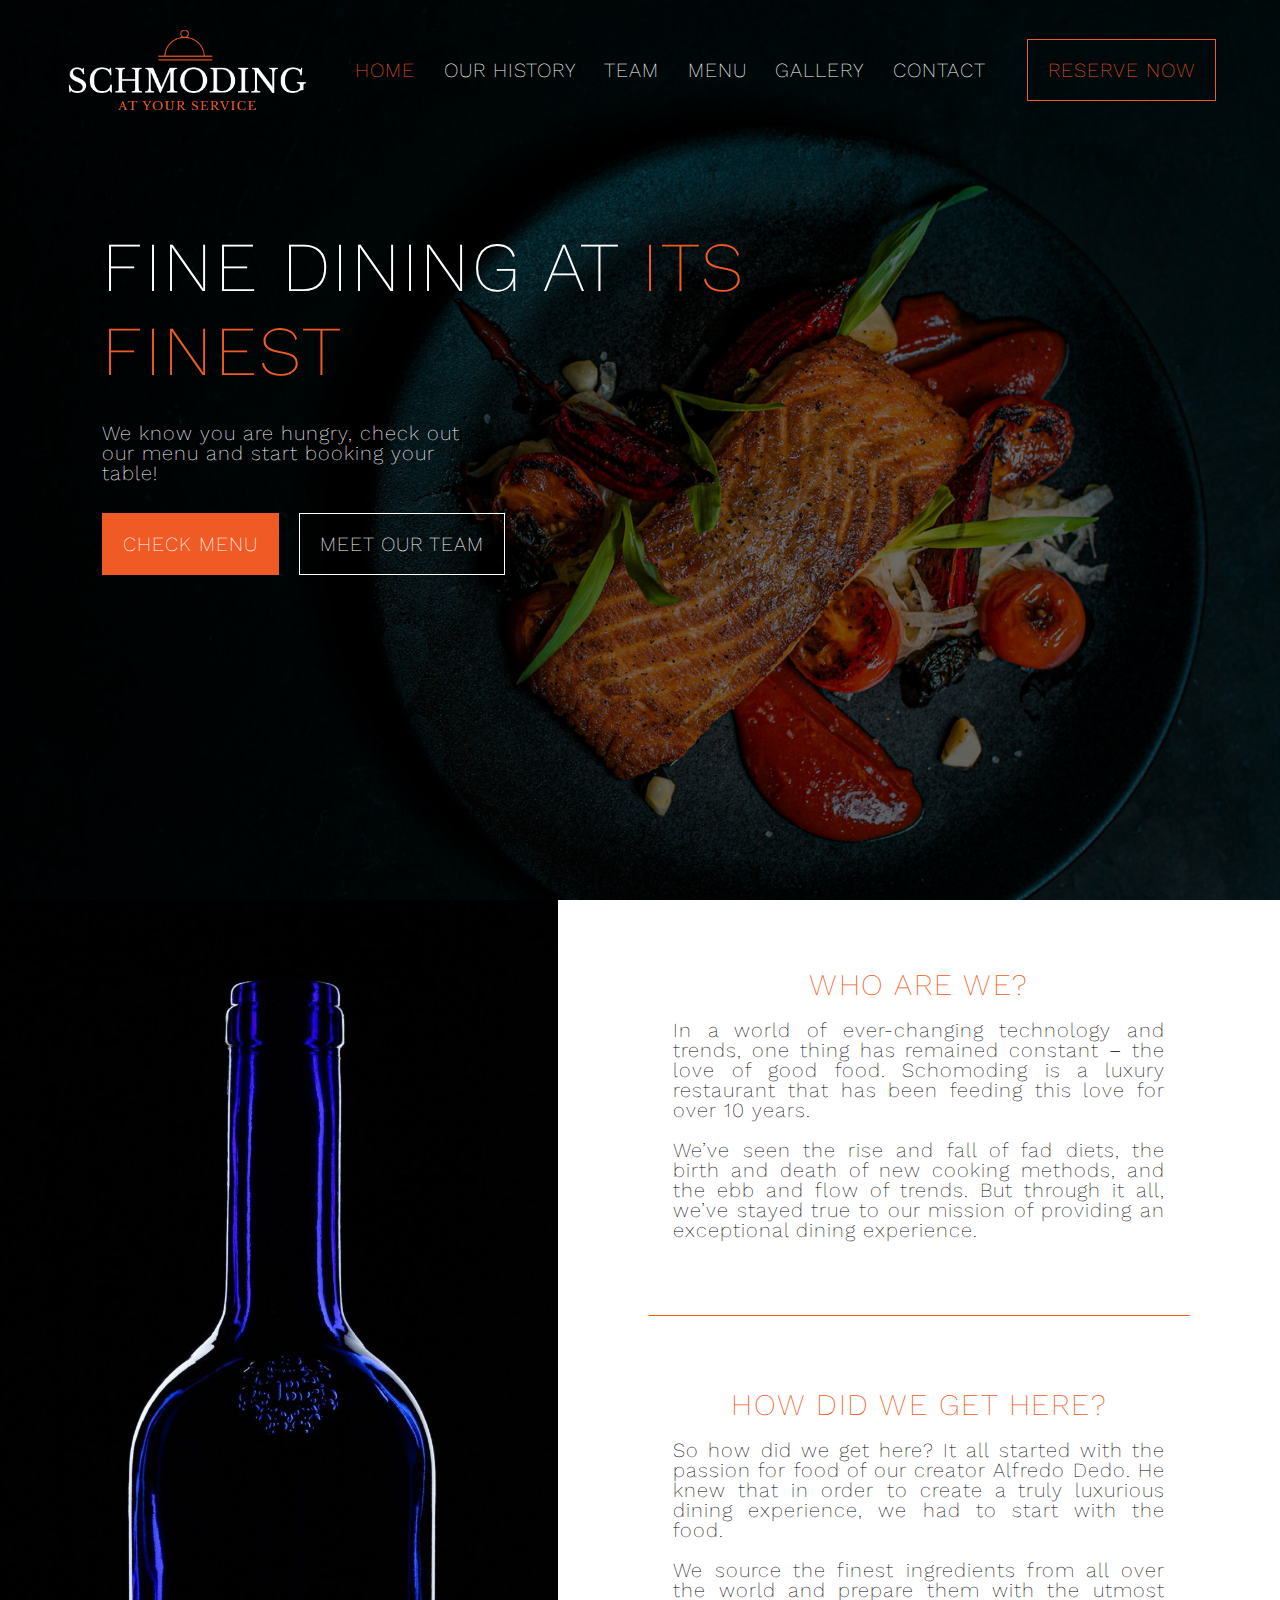
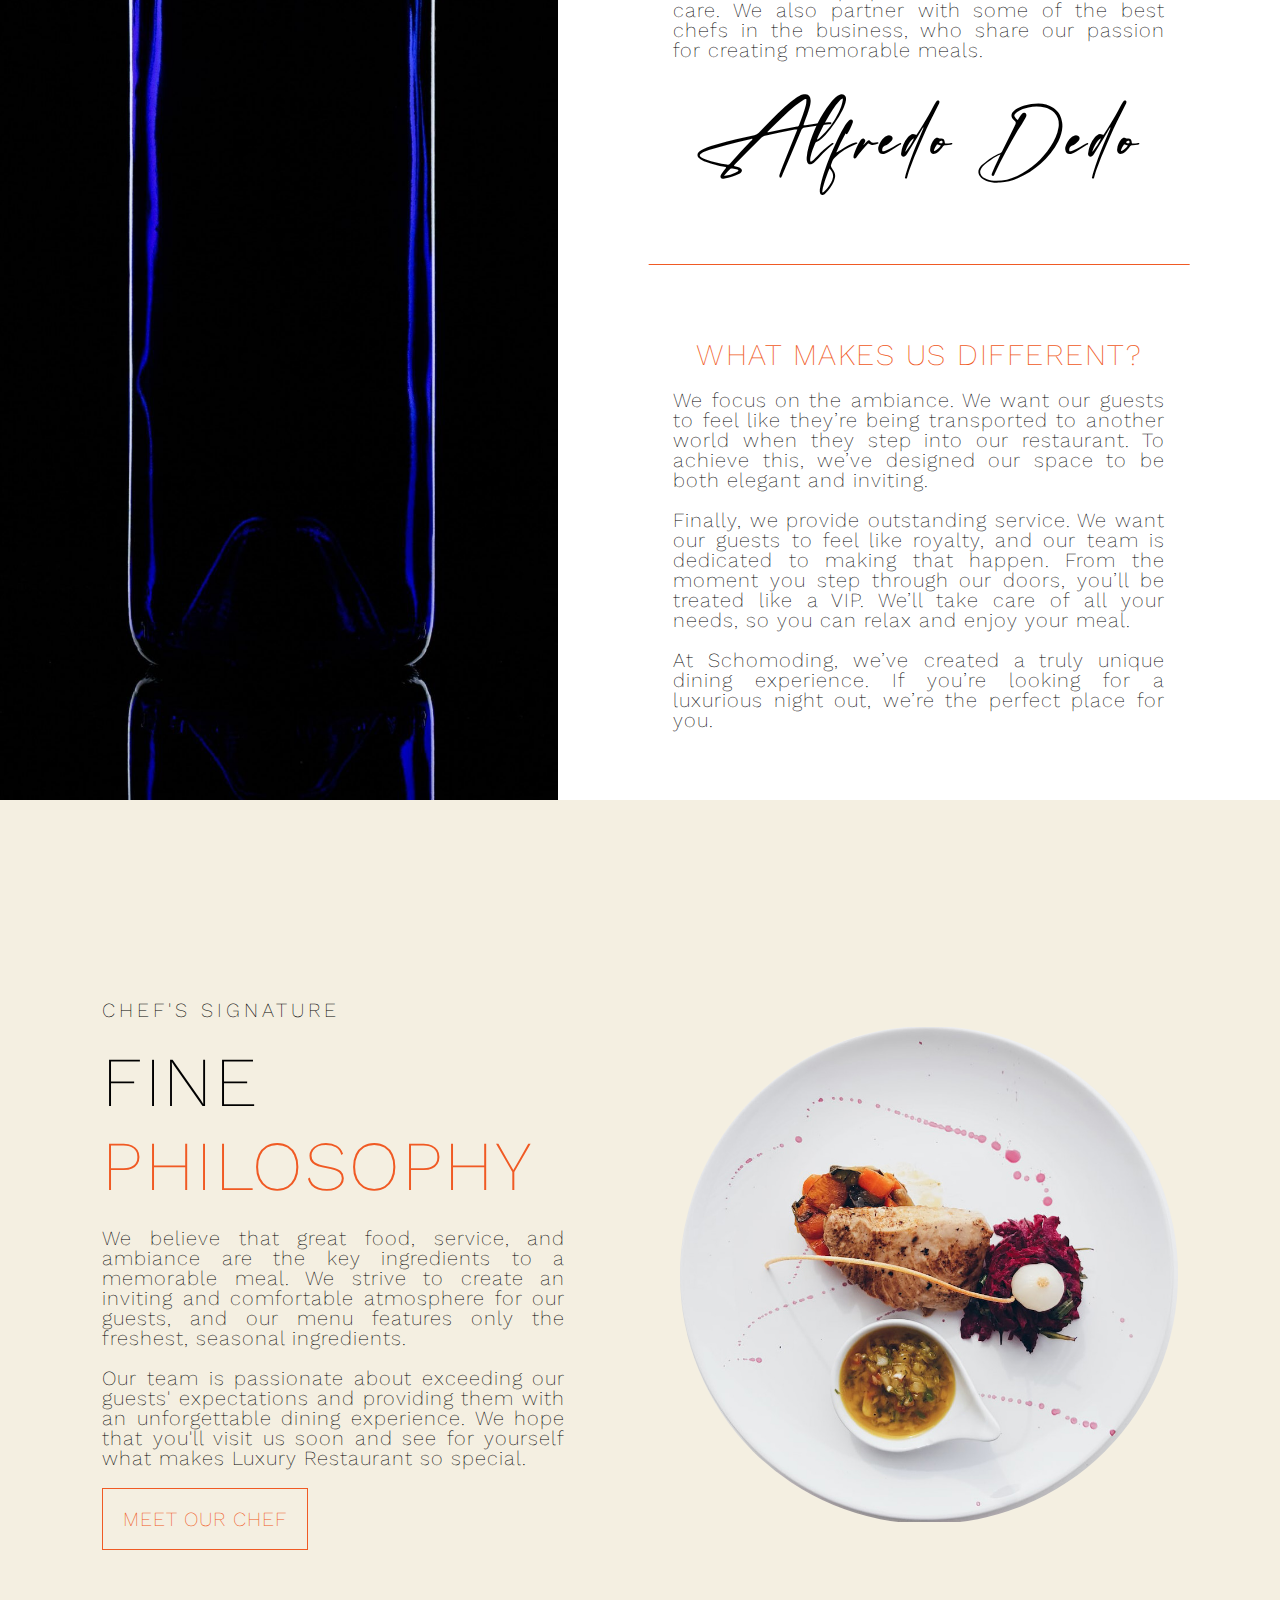
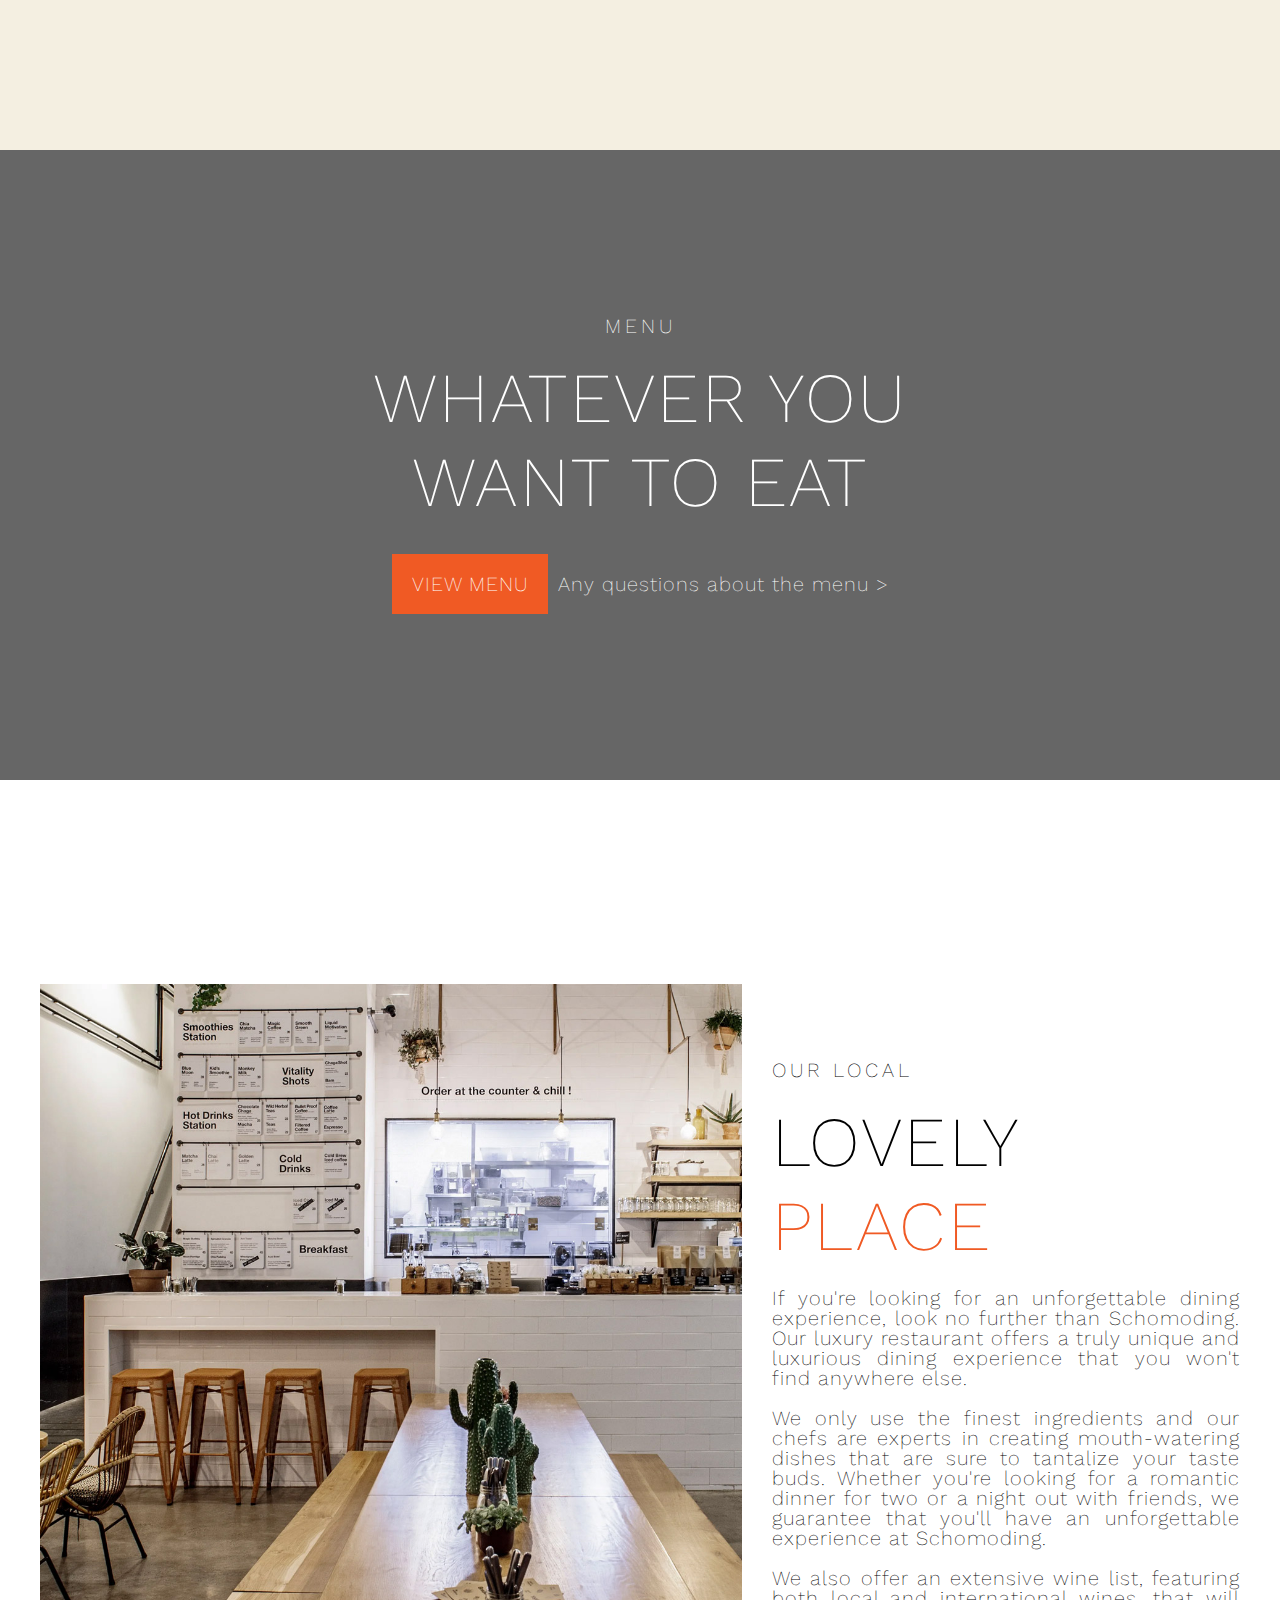
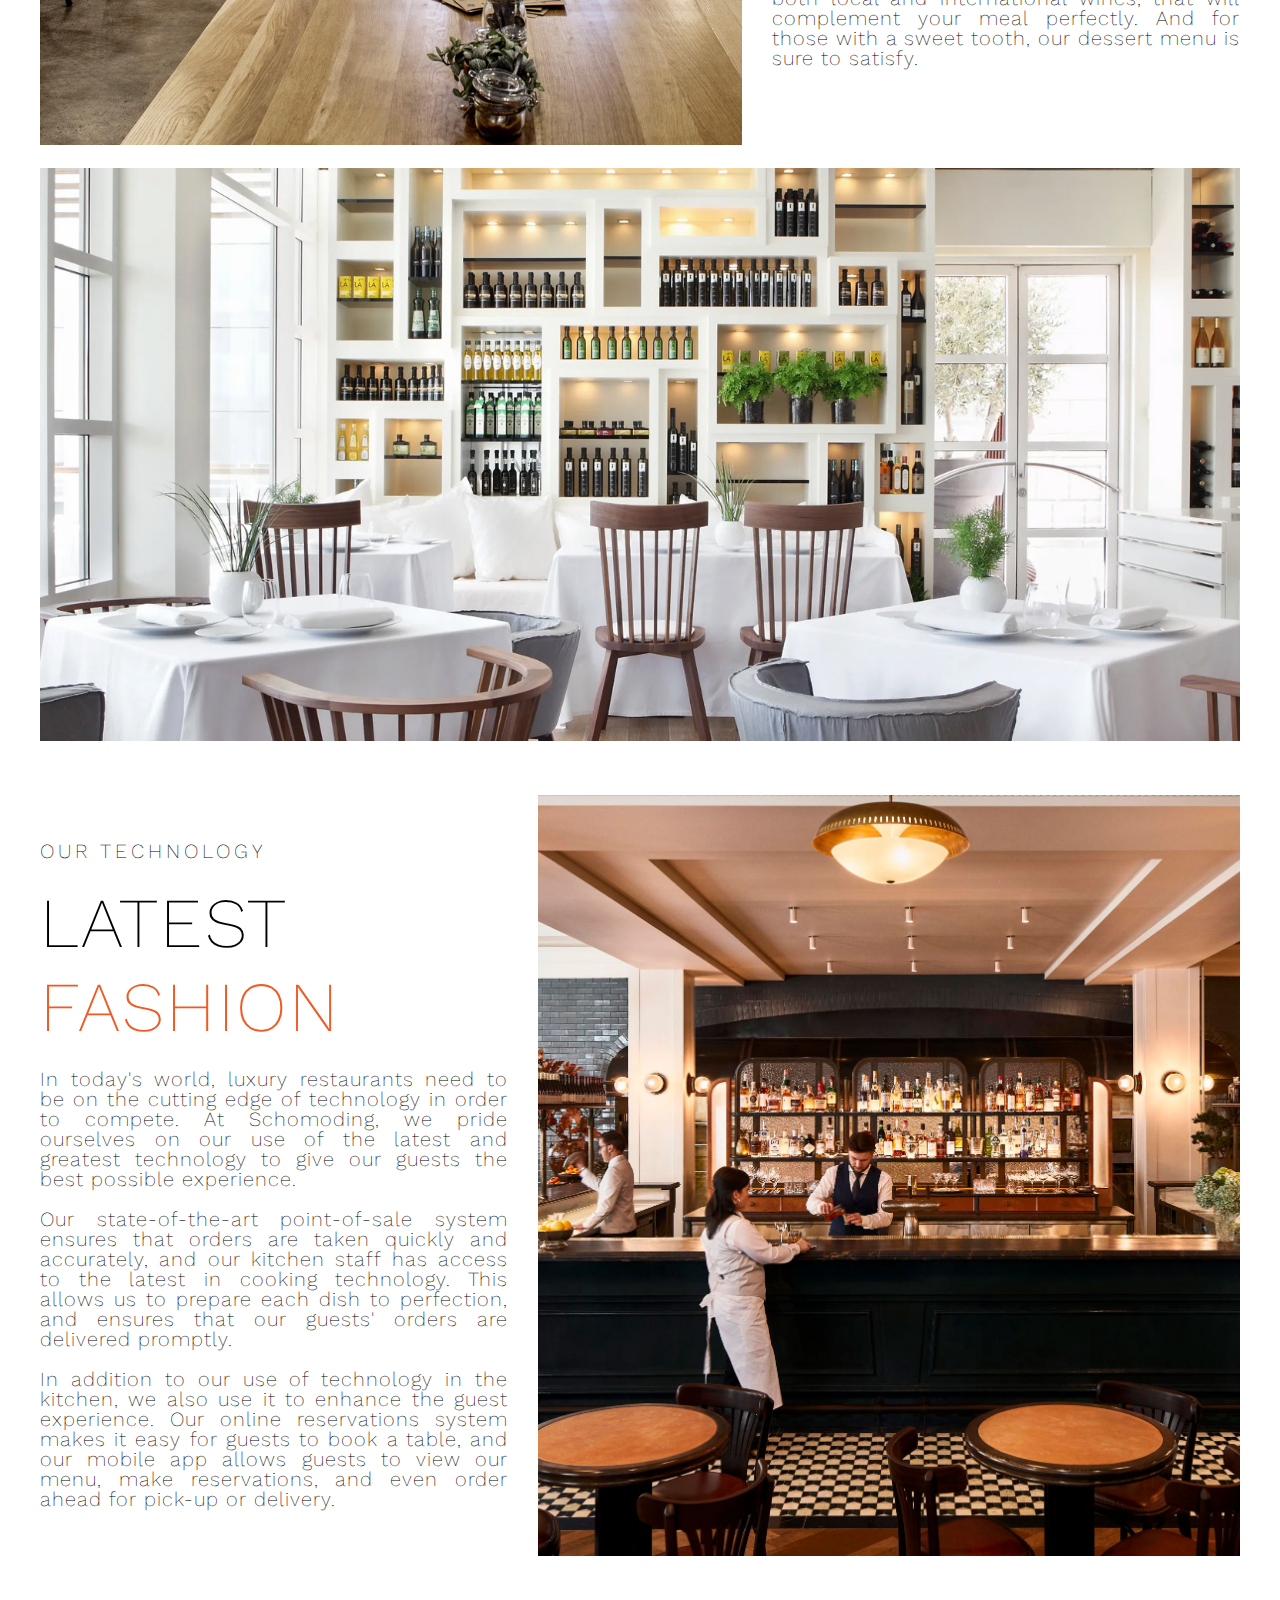
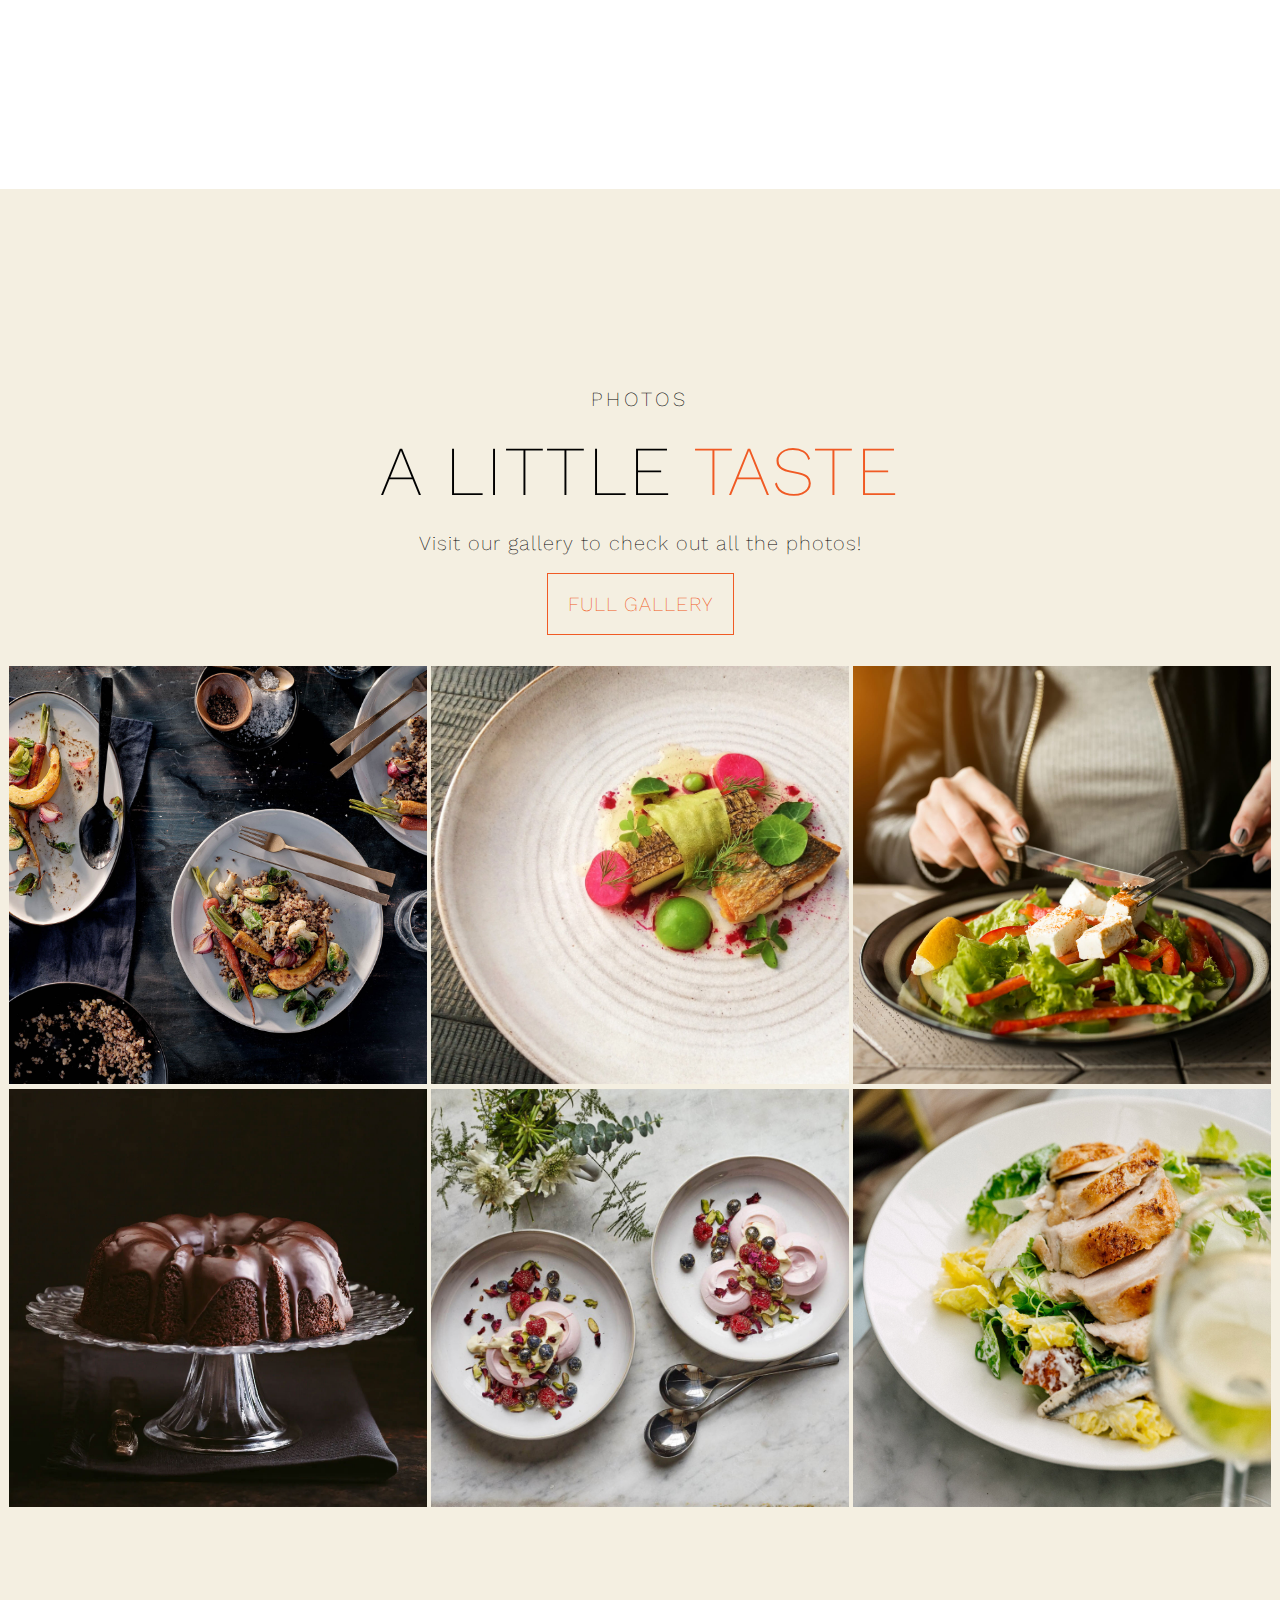
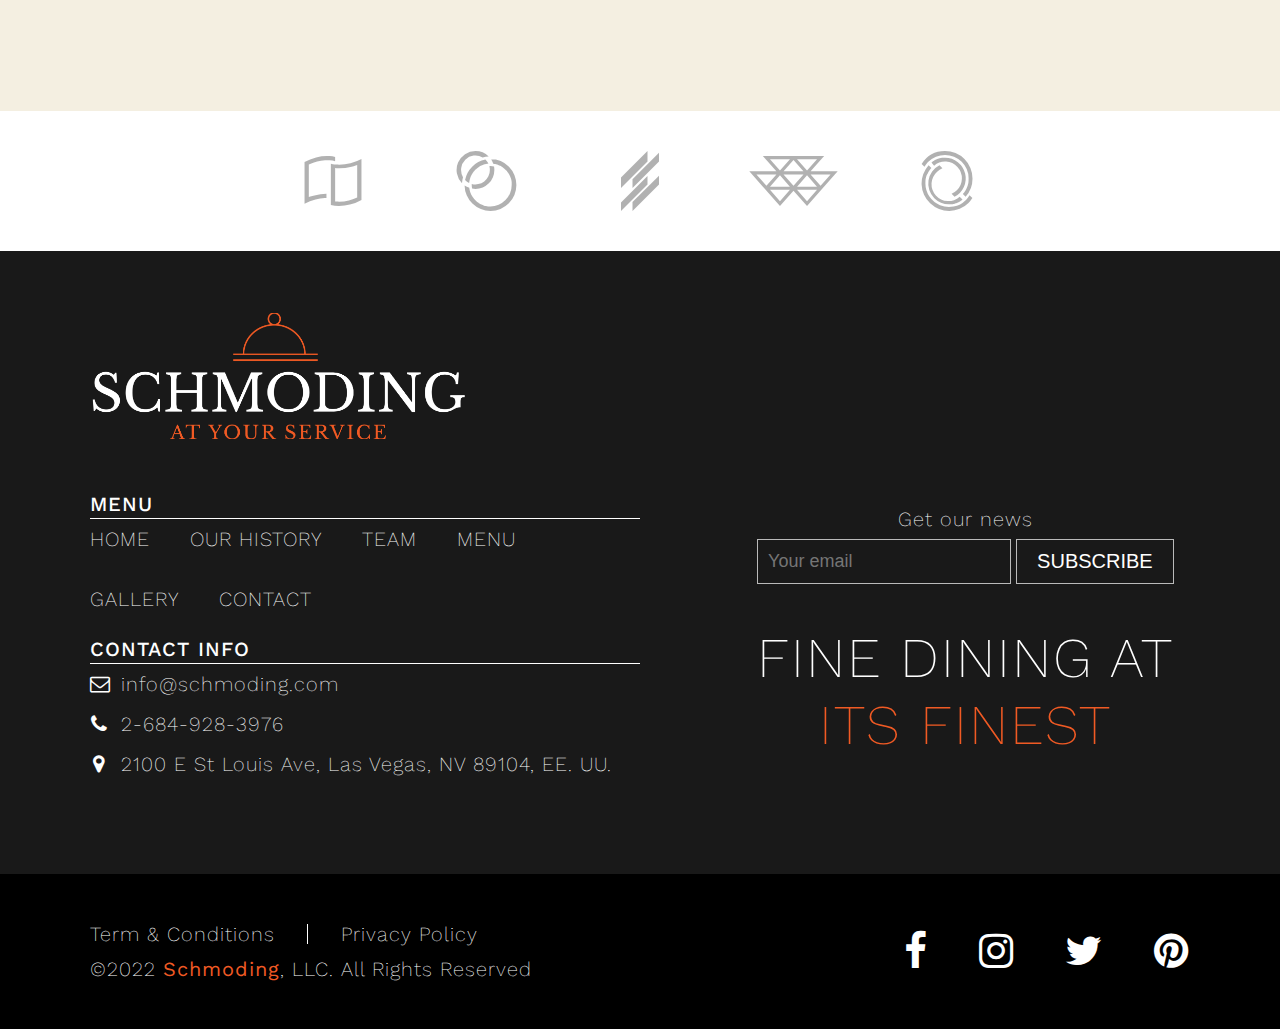
<file: index.html>
<!DOCTYPE html>
<html lang="en">
<head>
    <meta charset="UTF-8">
    <meta http-equiv="X-UA-Compatible" content="IE=edge">
    <meta name="viewport" content="width=device-width, initial-scale=1.0">
    <link rel="stylesheet" href="css/reset.css">
    <link rel="stylesheet" href="css/generalStyles.css">
    <link rel="stylesheet" href="css/index.css">
    <link rel="stylesheet" href="css/media-queries.css">
    <link rel="stylesheet" href="font-awesome-4.7.0/css/font-awesome.min.css">
    <title>Home</title>
</head>
<body>
    <div class="container">
        <section class="hero" id="hero">
            <div class="hero-filter"></div>
            <nav>
                <input class="checkbox" type="checkbox" name="" id="" />
                <div class="hamburger-lines">
                  <span class="line line1"></span>
                  <span class="line line2"></span>
                  <span class="line line3"></span>
                </div>
                <div class="logo">
                    <a href=""><div class="logo-img"></div></a>
                </div>
                <ul class="nav-menu">
                    <li><a href="" class="active-nav">Home</a></li>
                    <li><a href="#our-history">Our history</a></li>
                    <li><a href="team.html">Team</a></li>
                    <li><a href="menu.html">Menu</a></li>
                    <li><a href="menu.html#gallery">Gallery</a></li>
                    <li><a href="contact.html">Contact</a></li>
                </ul>
                <a href="contact.html#reservations" class="nav-reserve">Reserve now</a>
            </nav>
            <div class="legend">
                <h1>fine dining at <span>its finest</span></h1>
                <p>We know you are hungry, check out our
                    menu and start booking your table!</p>
                <div class="legend-buttons">
                    <a href="menu.html#menus">Check menu</a>
                    <a href="team.html#staff">meet our team</a>
                </div>
            </div>
        </section>

        <section class="our-history" id="our-history">
            <div class="history-left">

            </div>
            <div class="history-right">
                <div class="history-text">
                    <h2>who are we?</h2>
                    <p>In a world of ever-changing technology and trends, one thing has remained constant – the love of good food. Schomoding is a luxury restaurant that has been feeding this love for over 10 years.<br><br>
                        We’ve seen the rise and fall of fad diets, the birth and death of new cooking methods, and the ebb and flow of trends. But through it all, we’ve stayed true to our mission of providing an exceptional dining experience.</p>
                </div>
                <div class="history-text">
                    <h2>how did we get here?</h2>
                    <p>So how did we get here? It all started with the passion for food of our creator Alfredo Dedo. He knew that in order to create a truly luxurious dining experience, we had to start with the food.<br><br>

                        We source the finest ingredients from all over the world and prepare them with the utmost care. We also partner with some of the best chefs in the business, who share our passion for creating memorable meals.</p>
                    <p class="signature">Alfredo Dedo</p>
                </div>
                <div class="history-text">
                    <h2>what makes us different?</h2>
                    <p>We focus on the ambiance. We want our guests to feel like they’re being transported to another world when they step into our restaurant. To achieve this, we’ve designed our space to be both elegant and inviting.<br><br>
                        Finally, we provide outstanding service. We want our guests to feel like royalty, and our team is dedicated to making that happen. From the moment you step through our doors, you’ll be treated like a VIP. We’ll take care of all your needs, so you can relax and enjoy your meal.<br><br>
                        At Schomoding, we’ve created a truly unique dining experience. If you’re looking for a luxurious night out, we’re the perfect place for you.</p>
                </div>
            </div>
        </section>

        <section class="chef-signature">
            <div class="title">
                <h4>chef's signature</h4>
                <h1>fine <span>philosophy</span></h1>
                <p>We believe that great food, service, and ambiance are the key ingredients to a memorable meal. We strive to create an inviting and comfortable atmosphere for our guests, and our menu features only the freshest, seasonal ingredients.<br><br> 
                    Our team is passionate about exceeding our guests' expectations and providing them with an unforgettable dining experience. We hope that you'll visit us soon and see for yourself what makes Luxury Restaurant so special.</p>
                <a href="team.html#chef">meet our chef</a>
            </div>
            <div class="signature-img-container">
                <div class="signature-img"></div>
            </div>
        </section>

        <section class="middle-band">
            <div class="middle-band-filter"></div>
            <div class="title">
                <h4>Menu</h4>
                <h1>WHATEVER YOU WANT TO EAT</h1>
                <div class="middle-band-buttons">
                    <a href="menu.html#menus">view menu</a>
                    <a href="contact.html#contact-form">Any questions about the menu ></a>
                </div>
            </div>
        </section>

        <section class="local">
            <div class="local-row">
                <div class="local-img">

                </div>
                <div class="title">
                    <h4>our local</h4>
                    <h1>lovely <span>place</span></h1>
                    <p>If you're looking for an unforgettable dining experience, look no further than Schomoding. Our luxury restaurant offers a truly unique and luxurious dining experience that you won't find anywhere else.<br><br> 
                        We only use the finest ingredients and our chefs are experts in creating mouth-watering dishes that are sure to tantalize your taste buds. Whether you're looking for a romantic dinner for two or a night out with friends, we guarantee that you'll have an unforgettable experience at Schomoding.<br><br> 
                        We also offer an extensive wine list, featuring both local and international wines, that will complement your meal perfectly. And for those with a sweet tooth, our dessert menu is sure to satisfy. </p>
                </div>
            </div>

            <div class="local-row">
                <div class="local-img"></div>
            </div>

            <div class="local-row">
                <div class="title">
                    <h4>our technology</h4>
                    <h1>latest <span>fashion</span></h1>
                    <p>In today's world, luxury restaurants need to be on the cutting edge of technology in order to compete. At Schomoding, we pride ourselves on our use of the latest and greatest technology to give our guests the best possible experience.<br><br> 
                        Our state-of-the-art point-of-sale system ensures that orders are taken quickly and accurately, and our kitchen staff has access to the latest in cooking technology. This allows us to prepare each dish to perfection, and ensures that our guests' orders are delivered promptly.<br><br> 
                        In addition to our use of technology in the kitchen, we also use it to enhance the guest experience. Our online reservations system makes it easy for guests to book a table, and our mobile app allows guests to view our menu, make reservations, and even order ahead for pick-up or delivery.</p>
                </div>
                <div class="local-img">

                </div>
            </div>
        </section>

        <section class="gallery home-gallery">
            <div class="title">
                <h4>photos</h4>
                <h1>a little <span>taste</span></h1>
                <p>Visit our gallery to check out all the photos!</p>
                <a href="menu.html#gallery">full gallery</a>
            </div>
            <div class="gallery-photos">
                <div class="gallery-photo"><img src="imgs/home_imgs/gallery/gallery1.jpg" alt="buffet"></div>
                <div class="gallery-photo"><img src="imgs/home_imgs/gallery/gallery2.jpg" alt="nice dish"></div>
                <div class="gallery-photo"><img src="imgs/home_imgs/gallery/gallery3.jpg" alt="vegetarian plate"></div>
                <div class="gallery-photo"><img src="imgs/home_imgs/gallery/gallery4.jpg" alt="wondeful dessert"></div>
                <div class="gallery-photo"><img src="imgs/home_imgs/gallery/gallery5.jpg" alt="amazing dessert"></div>
                <div class="gallery-photo"><img src="imgs/home_imgs/gallery/gallery6.jpg" alt="appetizing meat dish"></div>
            </div>
        </section>

        <section class="partners">
            <div class="partner-img"><img src="imgs/home_imgs/partners/partner1.svg" alt="partner1"></div>
            <div class="partner-img"><img src="imgs/home_imgs/partners/partner2.svg" alt="partner2"></div>
            <div class="partner-img"><img src="imgs/home_imgs/partners/partner3.svg" alt="partner3"></div>
            <div class="partner-img"><img src="imgs/home_imgs/partners/partner4.svg" alt="partner4"></div>
            <div class="partner-img"><img src="imgs/home_imgs/partners/partner5.svg" alt="partner5"></div>
        </section>

        <section class="footer">
            <div class="footer-top">
                <div class="footer-logo"></div>
                <div class="footer-top-content"> 
                    <div class="footer-top-right">
                        <div class="footer-top-right-content">
                            <div class="newsletter">
                                <p>Get our news</p>
                                <form action="">
                                    <input type="text" placeholder="Your email">
                                    <input type="submit" value="subscribe">
                                </form>
                            </div>
                            <div class="footer-legend">
                                <h1>fine dining at <span>its finest</span></h1>
                            </div>
                        </div>
                    </div>
                    <div class="footer-top-left">
                        <p class="footer-row-title">Menu</p>
                        <div class="footer-menu">
                            <a href="#hero">Home</a>
                            <a href="#our-history">Our history</a>
                            <a href="team.html">team</a>
                            <a href="menu.html">menu</a>
                            <a href="menu.html#gallery">gallery</a>
                            <a href="contact.html">contact</a>
                        </div>

                        <p class="footer-row-title">Contact info</p>
                        <div class="contact-info">
                            <div class="email">
                                <div class="contact-info-icon"><i class="fa fa-envelope-o" aria-hidden="true"></i></div>
                                <a href="">info@schmoding.com</a>
                            </div>
                            <div class="phone">
                                <div class="contact-info-icon"><i class="fa fa-phone" aria-hidden="true"></i></div>
                                <a href="">2-684-928-3976</a>
                            </div>
                            <div class="location">
                                <div class="contact-info-icon"><i class="fa fa-map-marker" aria-hidden="true"></i></div>
                                <a href="">2100 E St Louis Ave, Las Vegas, NV 89104, EE. UU.</a>
                            </div>
                        </div>
                    </div>
                </div>
            </div>
            <div class="footer-bottom">
                <div class="footer-bottom-text">
                    <div class="terms">
                        <a href="">Term & Conditions</a>
                        <a href="">Privacy Policy</a>
                    </div>
                    <p class="copyright">©2022 <span>Schmoding</span>, LLC. All Rights Reserved</p>
                </div>
                <div class="social-media">
                    <a href=""><i class="fa fa-facebook" aria-hidden="true"></i></a>
                    <a href=""><i class="fa fa-instagram" aria-hidden="true"></i></a>
                    <a href=""><i class="fa fa-twitter" aria-hidden="true"></i></a>
                    <a href=""><i class="fa fa-pinterest" aria-hidden="true"></i></a>
                </div>
            </div>
        </section>
    </div>
</body>
</html>
</file>
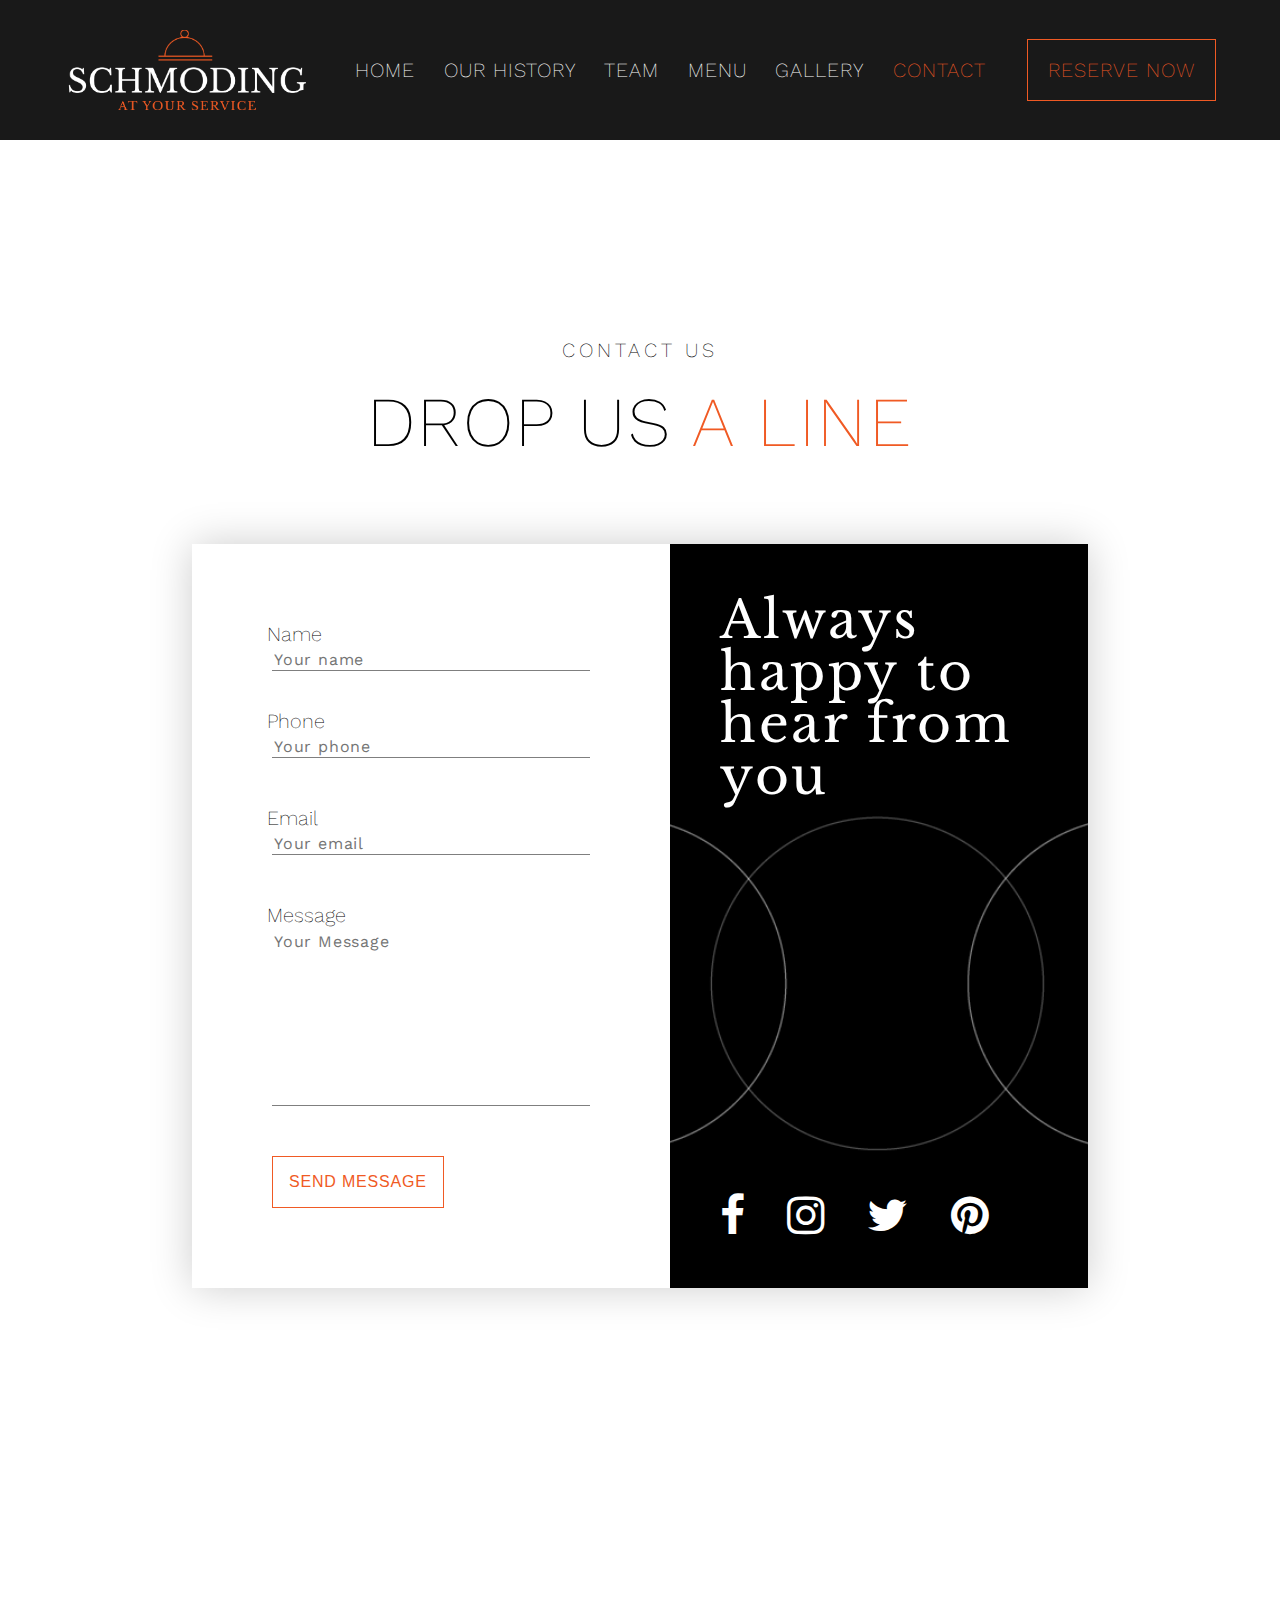
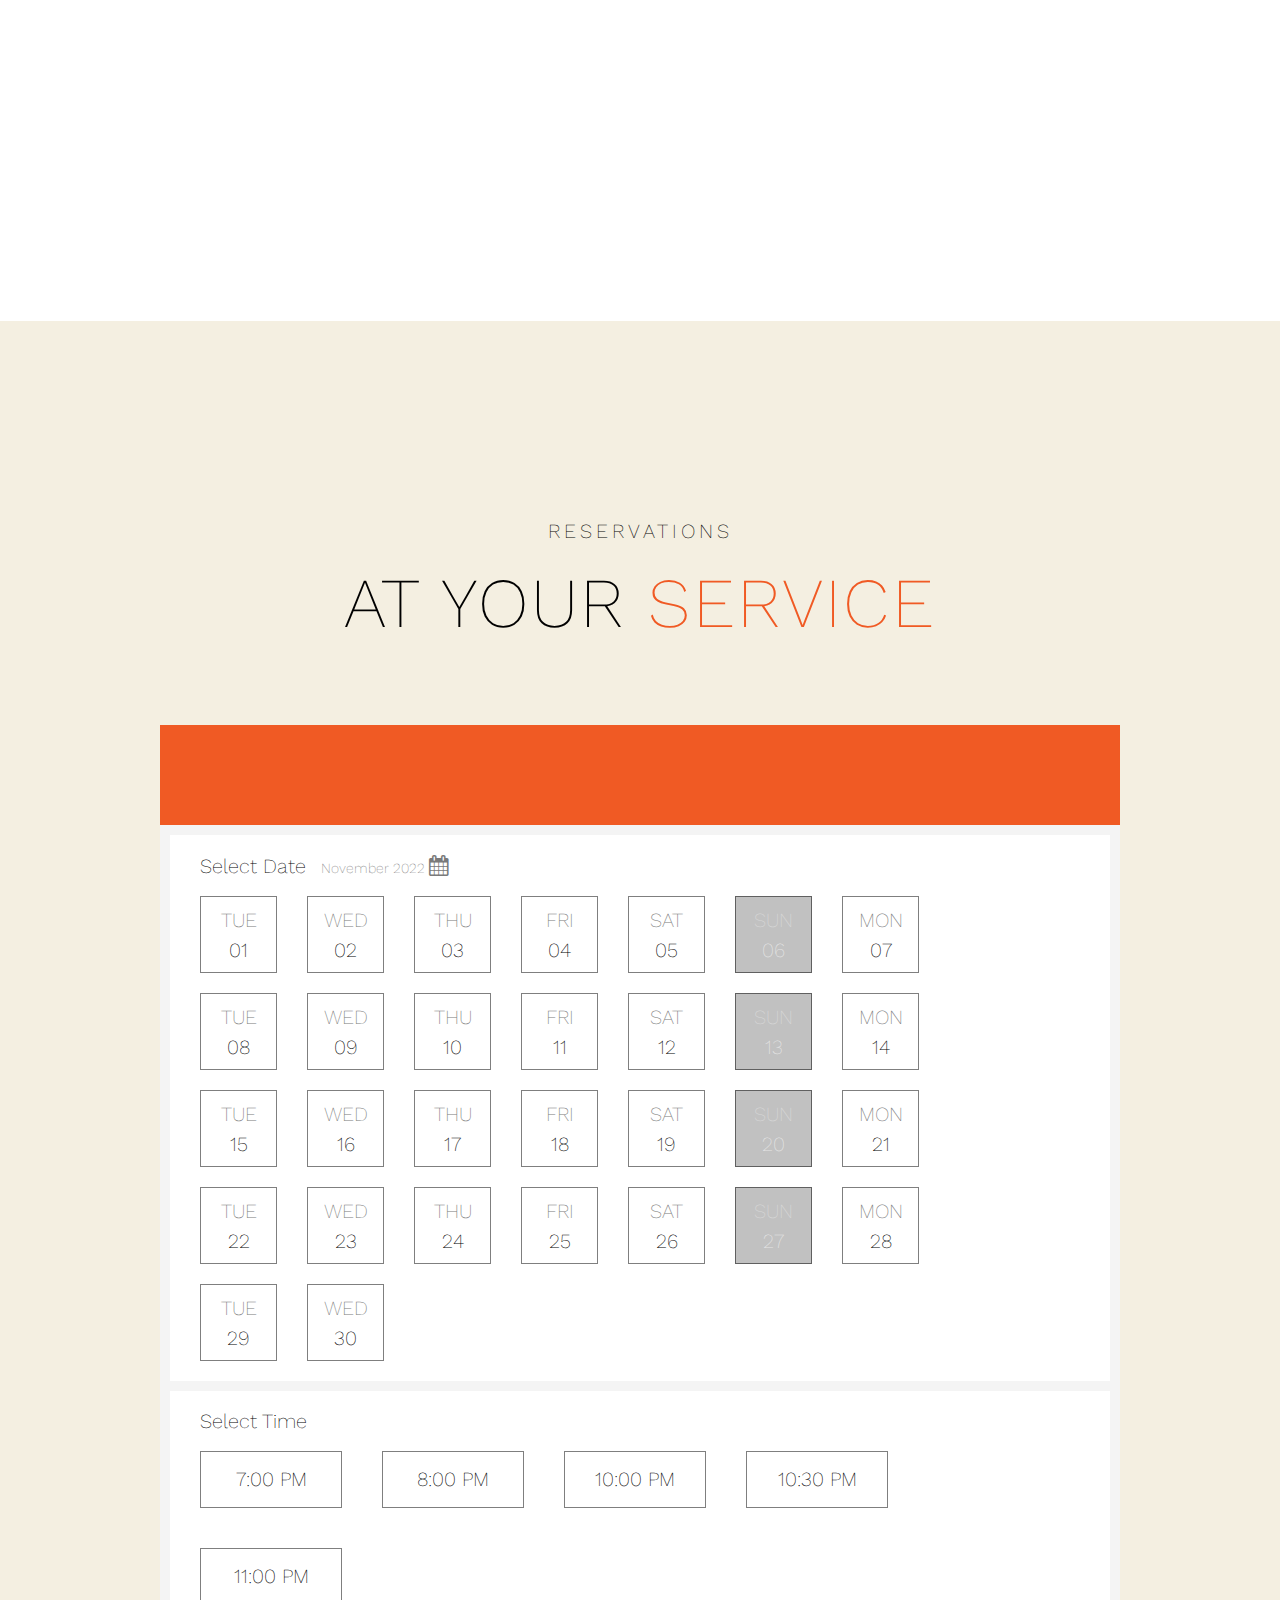
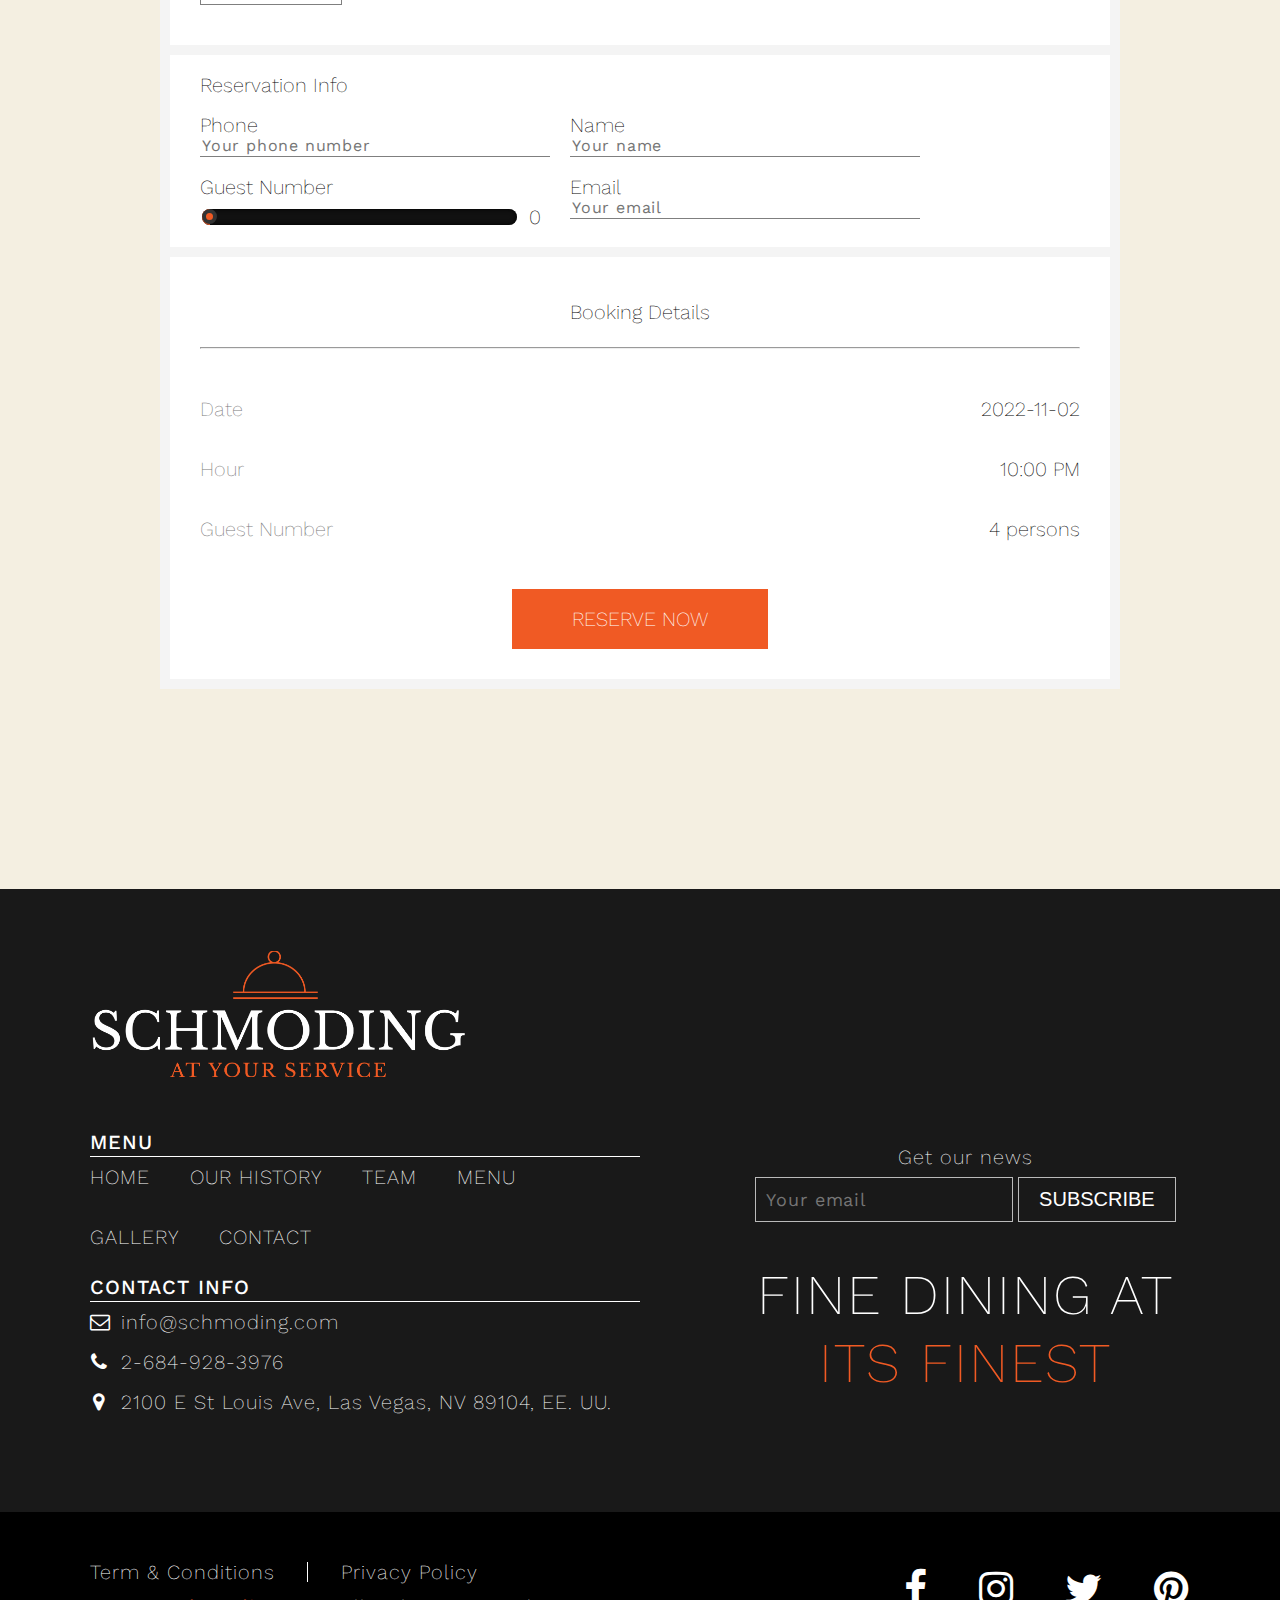
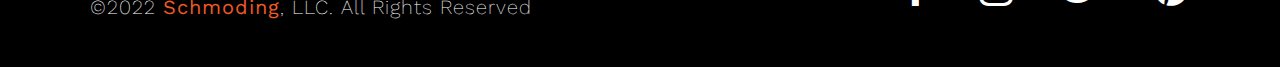
<file: contact.html>
<!DOCTYPE html>
<html lang="en">
<head>
    <meta charset="UTF-8">
    <meta http-equiv="X-UA-Compatible" content="IE=edge">
    <meta name="viewport" content="width=device-width, initial-scale=1.0">
    <link rel="stylesheet" href="css/reset.css">
    <link rel="stylesheet" href="css/generalStyles.css">
    <link rel="stylesheet" href="css/contact.css">
    <link rel="stylesheet" href="css/media-queries.css">
    <link rel="stylesheet" href="font-awesome-4.7.0/css/font-awesome.min.css">

    <script src="js/date .js" defer></script>
    <title>Contact</title>
</head>
<body>
    <div class="container">
        <nav>
            <input class="checkbox" type="checkbox" name="" id="" />
            <div class="hamburger-lines">
              <span class="line line1"></span>
              <span class="line line2"></span>
              <span class="line line3"></span>
            </div>
            <div class="logo">
                <a href="index.html"><div class="logo-img"></div></a>
            </div>
            <ul class="nav-menu">
                <li><a href="index.html">Home</a></li>
                <li><a href="index.html#our-history">Our history</a></li>
                <li><a href="team.html">Team</a></li>
                <li><a href="menu.html">Menu</a></li>
                <li><a href="menu.html#gallery">Gallery</a></li>
                <li><a href="" class="active-nav">Contact</a></li>
            </ul>
            <a href="contact.html#reservations" class="nav-reserve">Reserve now</a>
        </nav>

        <section class="contact-form">
            <div class="title" id="contact-form">
                <h4>contact us</h4>
                <h1>Drop us <span>a line</span></h1>
            </div>
            <div class="contact-form-content">
                <form action="">
                    <div class="form-row">
                        <div>
                            <label for="name">Name</label>
                            <input type="text" name="name" placeholder="Your name">
                        </div>
                        <div>
                            <label for="name">Phone</label>
                            <input type="text" name="name" placeholder="Your phone">
                        </div>
                    </div>
                    <div class="form-row">
                        <div>
                            <label for="name">Email</label>
                            <input type="text" name="name" placeholder="Your email">
                        </div>
                    </div>
                    <div class="form-row">
                        <div>
                            <label for="name">Message</label>
                            <textarea type="text" name="name" placeholder="Your Message" rows="9"></textarea>
                        </div>
                    </div>
                    <input type="submit" value="SEND MESSAGE">
                </form>
                <div class="contact-form-right">
                    <p>Always happy to hear from you</p>
                    <div class="form-social-media">
                        <a href=""><i class="fa fa-facebook" aria-hidden="true"></i></a>
                        <a href=""><i class="fa fa-instagram" aria-hidden="true"></i></a>
                        <a href=""><i class="fa fa-twitter" aria-hidden="true"></i></a>
                        <a href=""><i class="fa fa-pinterest" aria-hidden="true"></i></a>
                    </div>
                </div>
            </div>
            <div class="contact-map">
                <iframe src="https://www.google.com/maps/embed?pb=!1m18!1m12!1m3!1d1610.881336629153!2d-115.11793396985169!3d36.14799140384918!2m3!1f0!2f0!3f0!3m2!1i1024!2i768!4f13.1!3m3!1m2!1s0x80c8c50bbdac92c1%3A0x3ca3eb073de41a4a!2sArelis!5e0!3m2!1ses!2ses!4v1668714094097!5m2!1ses!2ses" width="600" height="450" style="border:0;" allowfullscreen="" loading="lazy" referrerpolicy="no-referrer-when-downgrade"></iframe>
            </div>
        </section>

        <section class="reservations">
            <div class="title" id="reservations">
                <h4>reservations</h4>
                <h1>At your <span>service</span></h1>
            </div>
            <div class="reservation-interface">
                <div class="interface-header"></div>
                <div class="interface-content">
                    <div class="content-left">
                        <div class="select-date" id="select-date">
                            <div class="date-info">
                                <p>Select Date</p>
                                <p>November 2022 <i class="fa fa-calendar" aria-hidden="true"></i></p>
                            </div>
                            <div class="calendar" id="calendar"></div>
                        </div>
                        <div class="select-time">
                            <div class="time-info">
                                <p>Select Time</p>
                            </div>
                            <div class="schedules">
                                <div>
                                    <p>7:00 PM</p>
                                </div>
                                <div>
                                    <p>8:00 PM</p>
                                </div>
                                <div>
                                    <p>10:00 PM</p>
                                </div>
                                <div>
                                    <p>10:30 PM</p>
                                </div>
                                <div>
                                    <p>11:00 PM</p>
                                </div>
                            </div>
                        </div>
                        <div class="info">
                            <div class="info-title">
                                <p>Reservation Info</p>
                            </div>
                            <div class="info-inputs">
                                <div>
                                    <label for="reservation-phone">Phone</label>
                                    <input type="text" name="reservation-phone" placeholder="Your phone number">
                                </div>
                                <div>
                                    <label for="reservation-name">Name</label>
                                    <input type="text" name="reservation-name" placeholder="Your name">
                                </div>

                                <div>
                                    <label for="reservation-number" class="guest-number-title">Guest Number</label>
                                    <div class="guest-range-container">
                                        <input class="range" type="range" value="0" min="0" max="10" onChange="rangeSlide(this.value)" onmousemove="rangeSlide(this.value)"></input>
                                        <p id="guest-counter">0</p>
                                    </div>
                                </div>
                                <div>
                                    <label for="reservation-email">Email</label>
                                    <input type="text" name="reservation-email" placeholder="Your email">
                                </div>
                            </div>
                        </div>
                    </div>
                    <div class="content-right">
                        <div class="details">
                            <div class="details-title">
                                <p>Booking Details</p>
                            </div>
                            <hr>
                            <div class="details-content">
                                <div>
                                    <p>Date</p>
                                    <p>2022-11-02</p>
                                </div>
                                <div>
                                    <p>Hour</p>
                                    <p>10:00 PM</p>
                                </div>
                                <div>
                                    <p>Guest Number</p>
                                    <p>4 persons</p>
                                </div>
                            </div>
                            <div class="reserve-now">
                                <a href="#">Reserve Now</a>
                            </div>
                        </div>
                    </div>
                </div>
            </div>
        </section>

        <section class="footer">
            <div class="footer-top">
                <div class="footer-logo"></div>
                <div class="footer-top-content"> 
                    <div class="footer-top-right">
                        <div class="footer-top-right-content">
                            <div class="newsletter">
                                <p>Get our news</p>
                                <form action="">
                                    <input type="text" placeholder="Your email">
                                    <input type="submit" value="subscribe">
                                </form>
                            </div>
                            <div class="footer-legend">
                                <h1>fine dining at <span>its finest</span></h1>
                            </div>
                        </div>
                    </div>
                    <div class="footer-top-left">
                        <p class="footer-row-title">Menu</p>
                        <div class="footer-menu">
                            <a href="index.html">Home</a>
                            <a href="index.html#our-history">Our history</a>
                            <a href="team.html">team</a>
                            <a href="">menu</a>
                            <a href="#gallery">gallery</a>
                            <a href="contact.html">contact</a>
                        </div>

                        <p class="footer-row-title">Contact info</p>
                        <div class="contact-info">
                            <div class="email">
                                <div class="contact-info-icon"><i class="fa fa-envelope-o" aria-hidden="true"></i></div>
                                <a href="">info@schmoding.com</a>
                            </div>
                            <div class="phone">
                                <div class="contact-info-icon"><i class="fa fa-phone" aria-hidden="true"></i></div>
                                <a href="">2-684-928-3976</a>
                            </div>
                            <div class="location">
                                <div class="contact-info-icon"><i class="fa fa-map-marker" aria-hidden="true"></i></div>
                                <a href="">2100 E St Louis Ave, Las Vegas, NV 89104, EE. UU.</a>
                            </div>
                        </div>
                    </div>
                </div>
            </div>
            <div class="footer-bottom">
                <div class="footer-bottom-text">
                    <div class="terms">
                        <a href="">Term & Conditions</a>
                        <a href="">Privacy Policy</a>
                    </div>
                    <p class="copyright">©2022 <span>Schmoding</span>, LLC. All Rights Reserved</p>
                </div>
                <div class="social-media">
                    <a href=""><i class="fa fa-facebook" aria-hidden="true"></i></a>
                    <a href=""><i class="fa fa-instagram" aria-hidden="true"></i></a>
                    <a href=""><i class="fa fa-twitter" aria-hidden="true"></i></a>
                    <a href=""><i class="fa fa-pinterest" aria-hidden="true"></i></a>
                </div>
            </div>
        </section>
    </div>
</body>
</html>
</file>
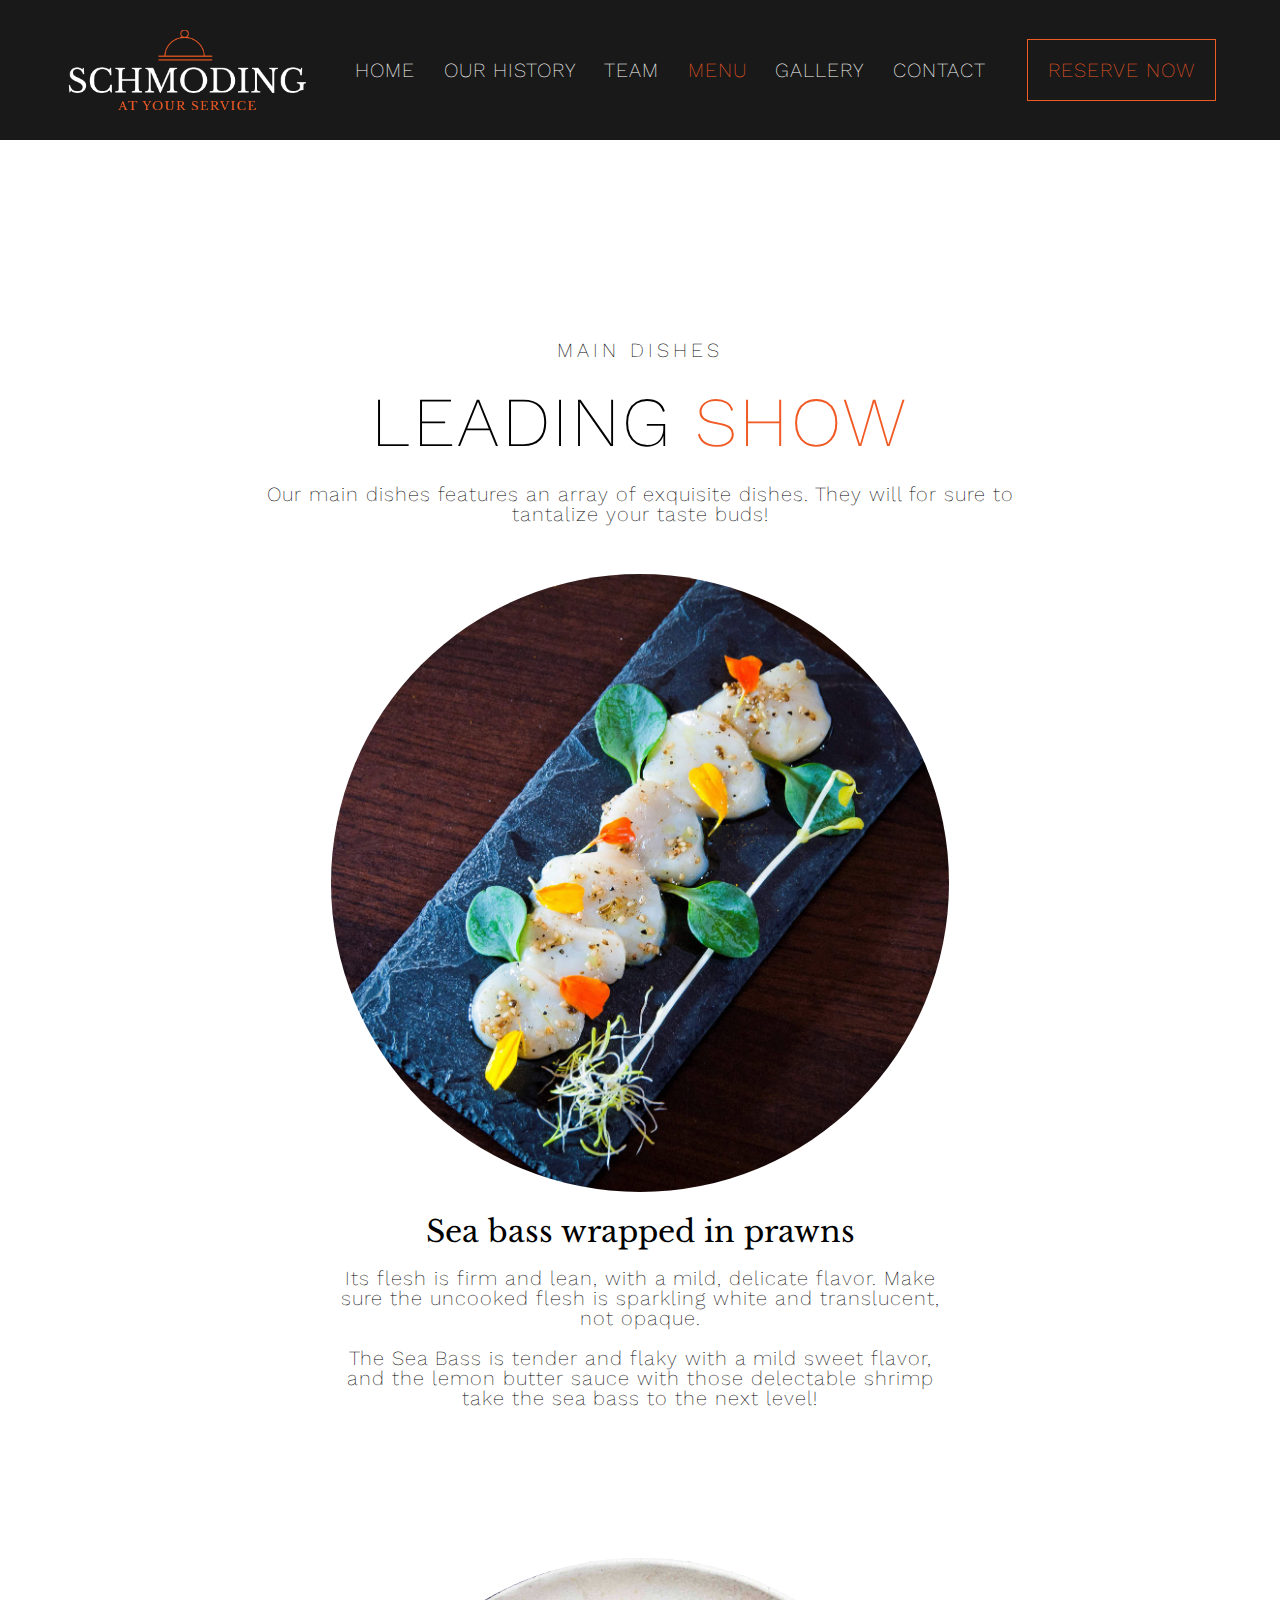
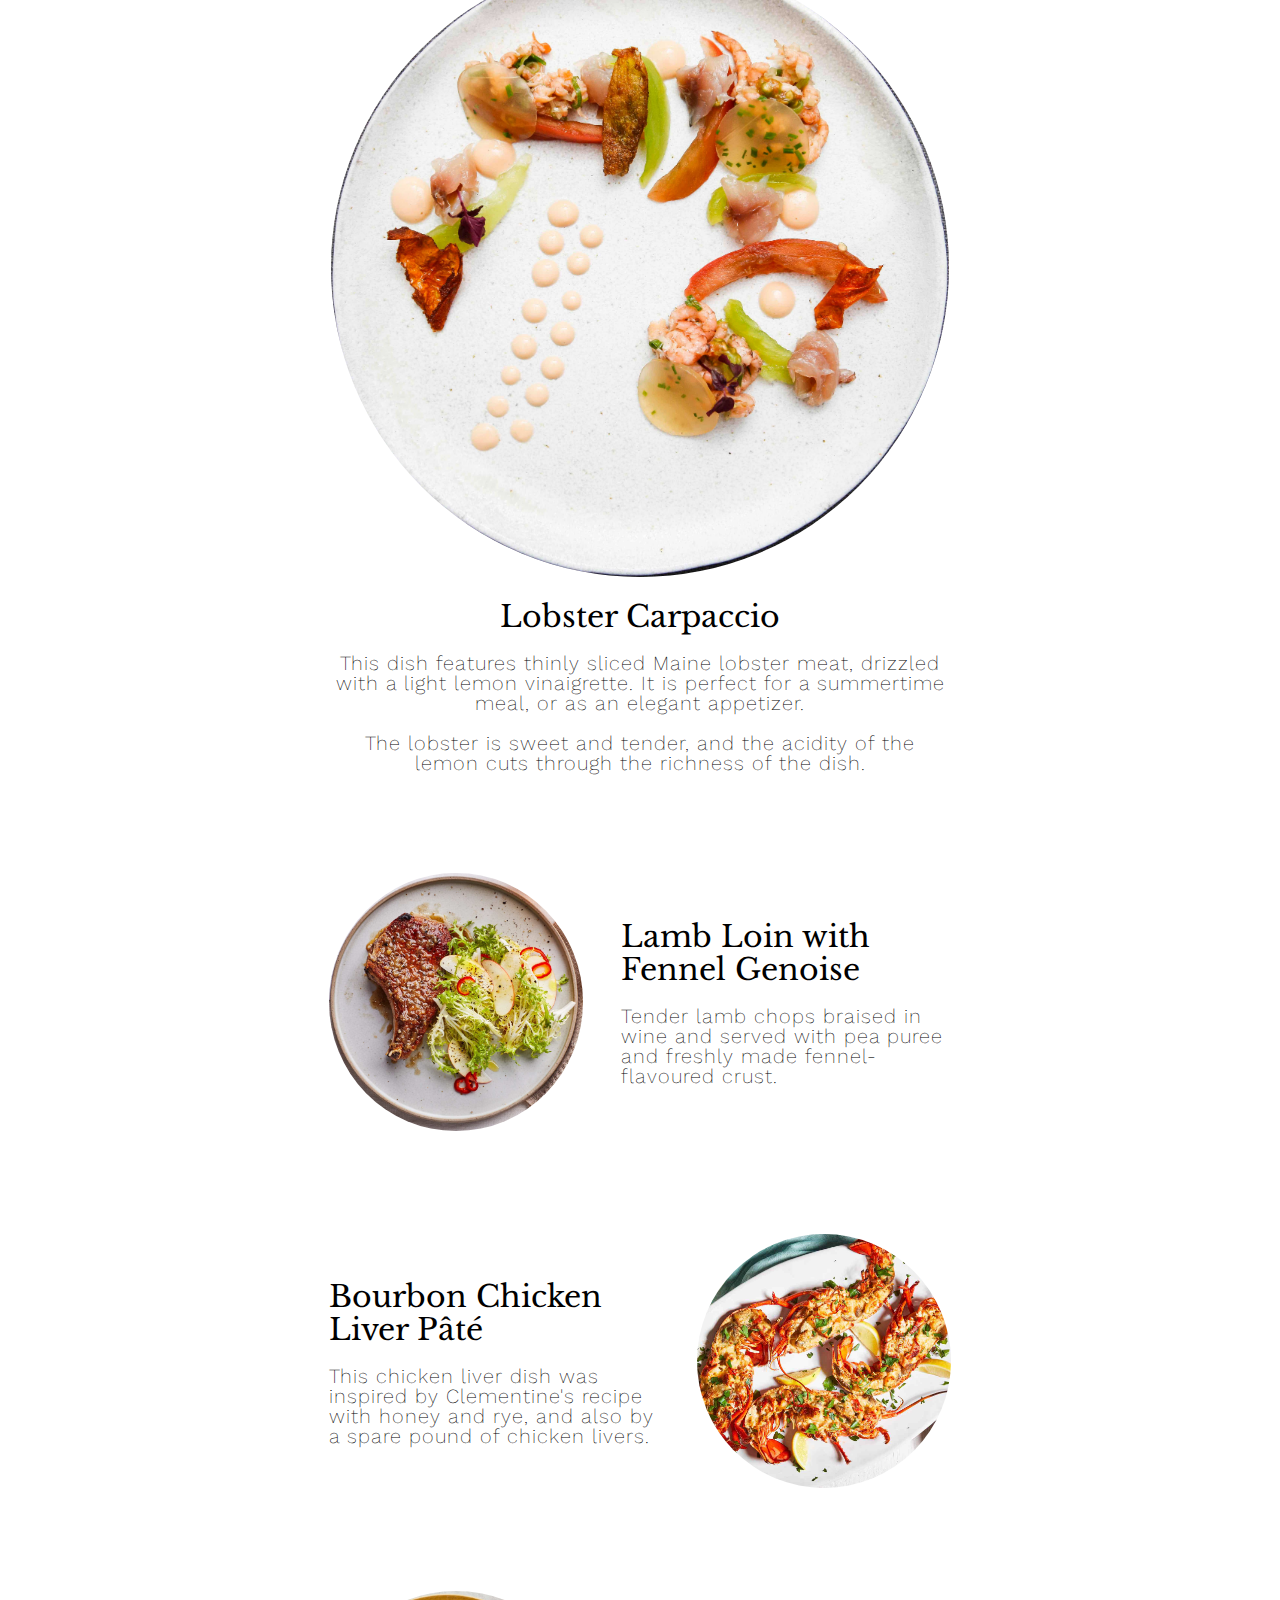
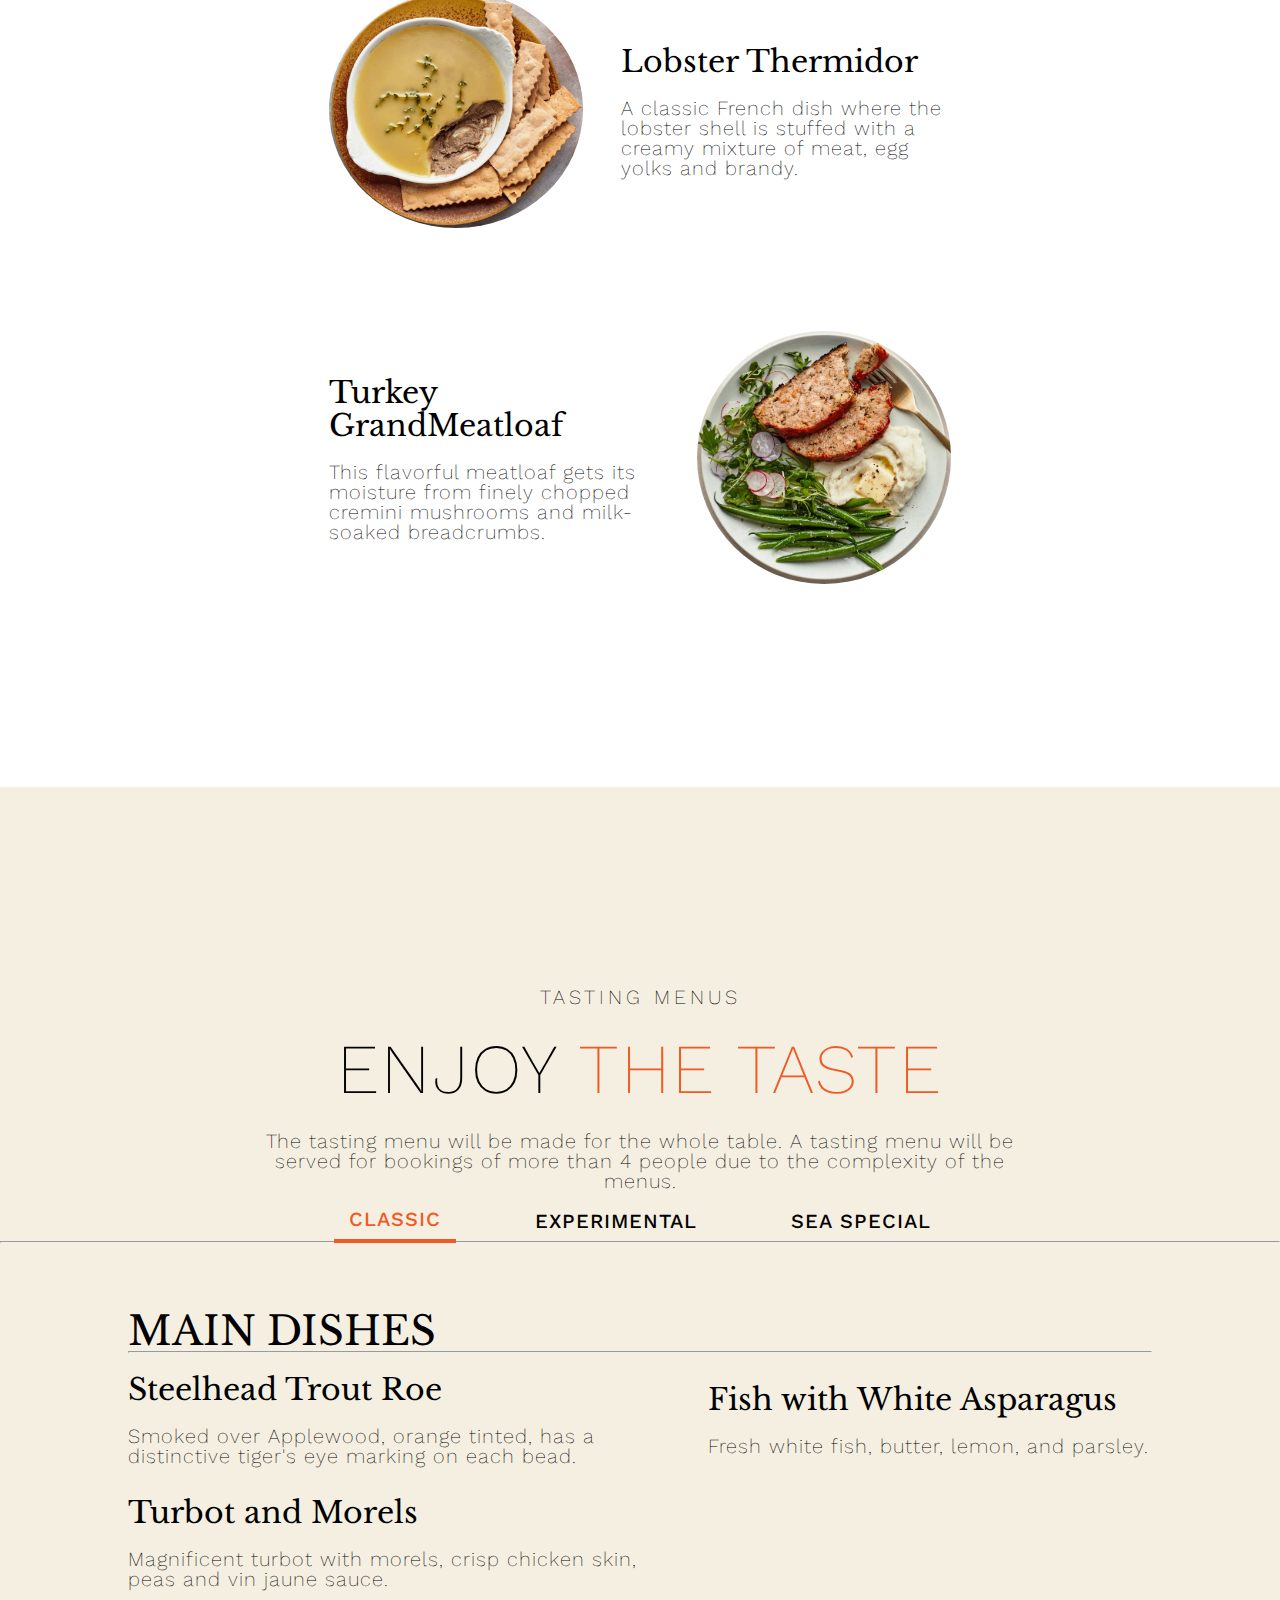
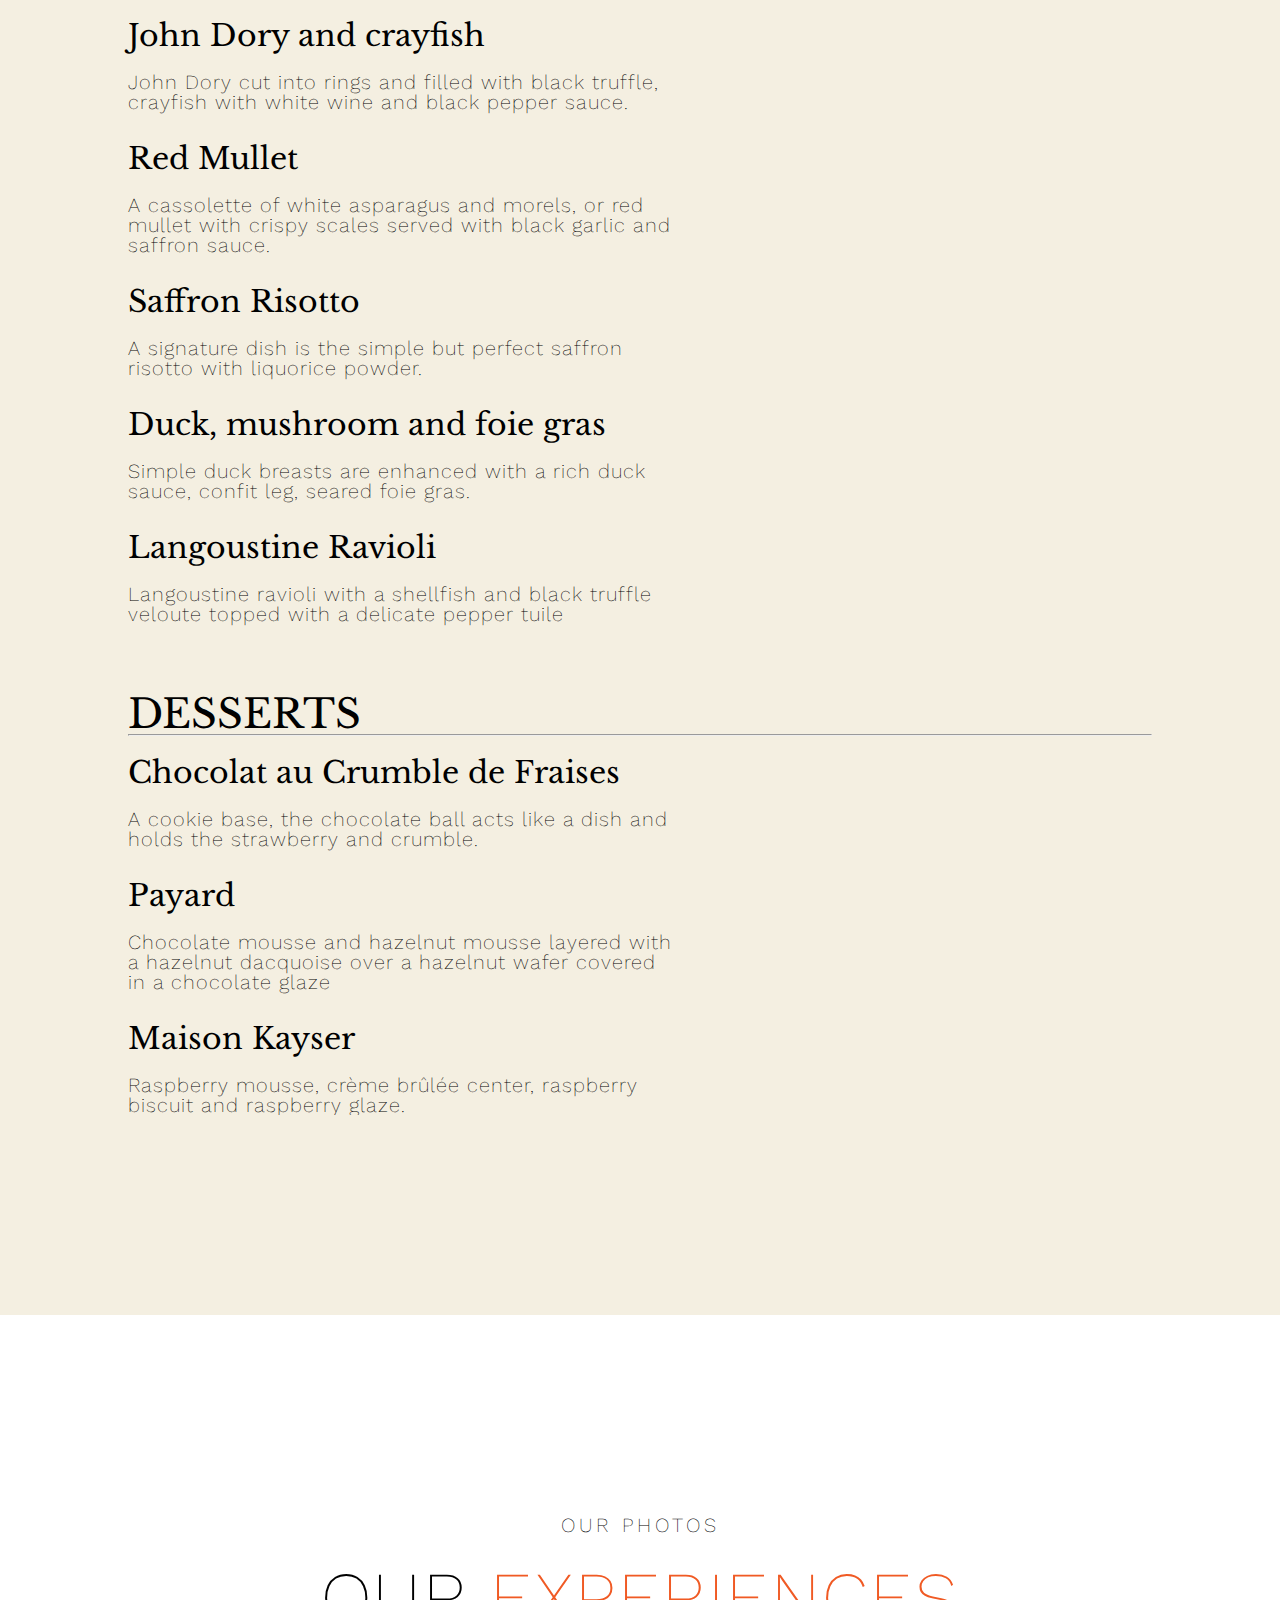
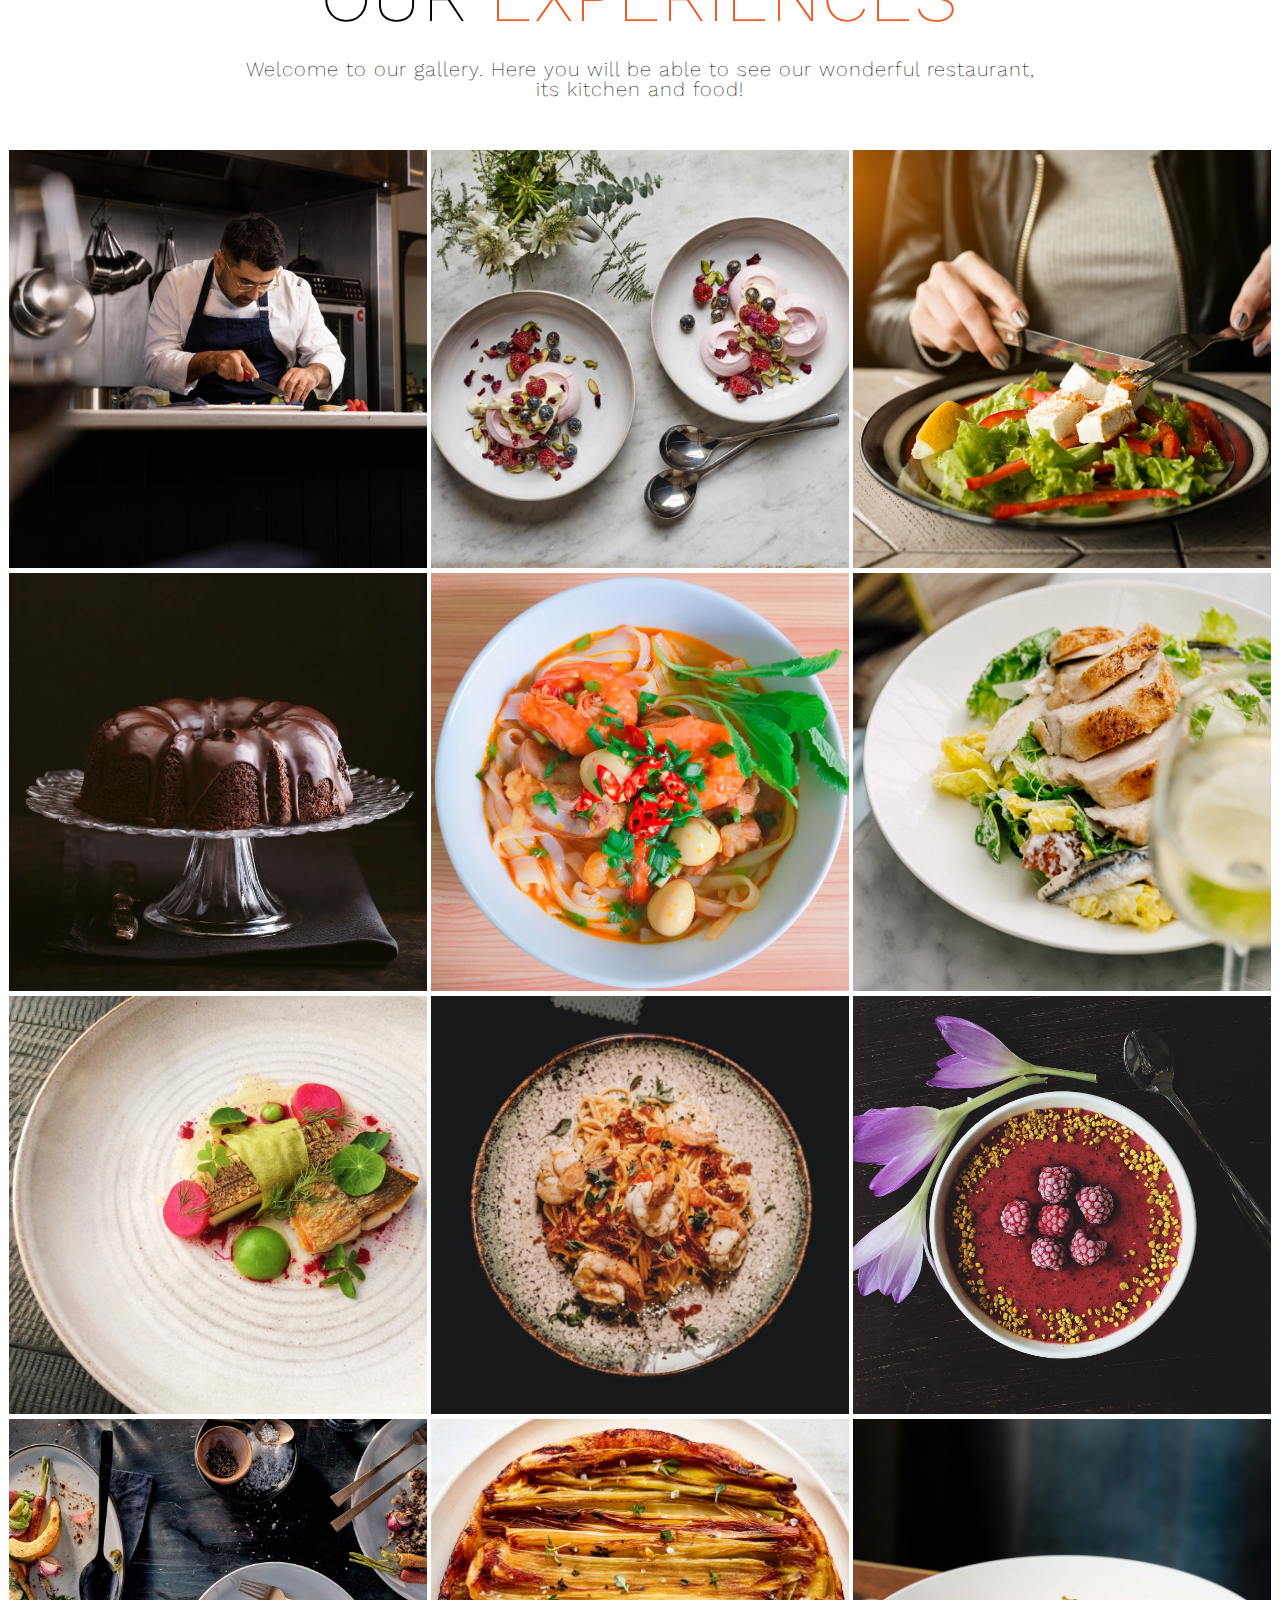
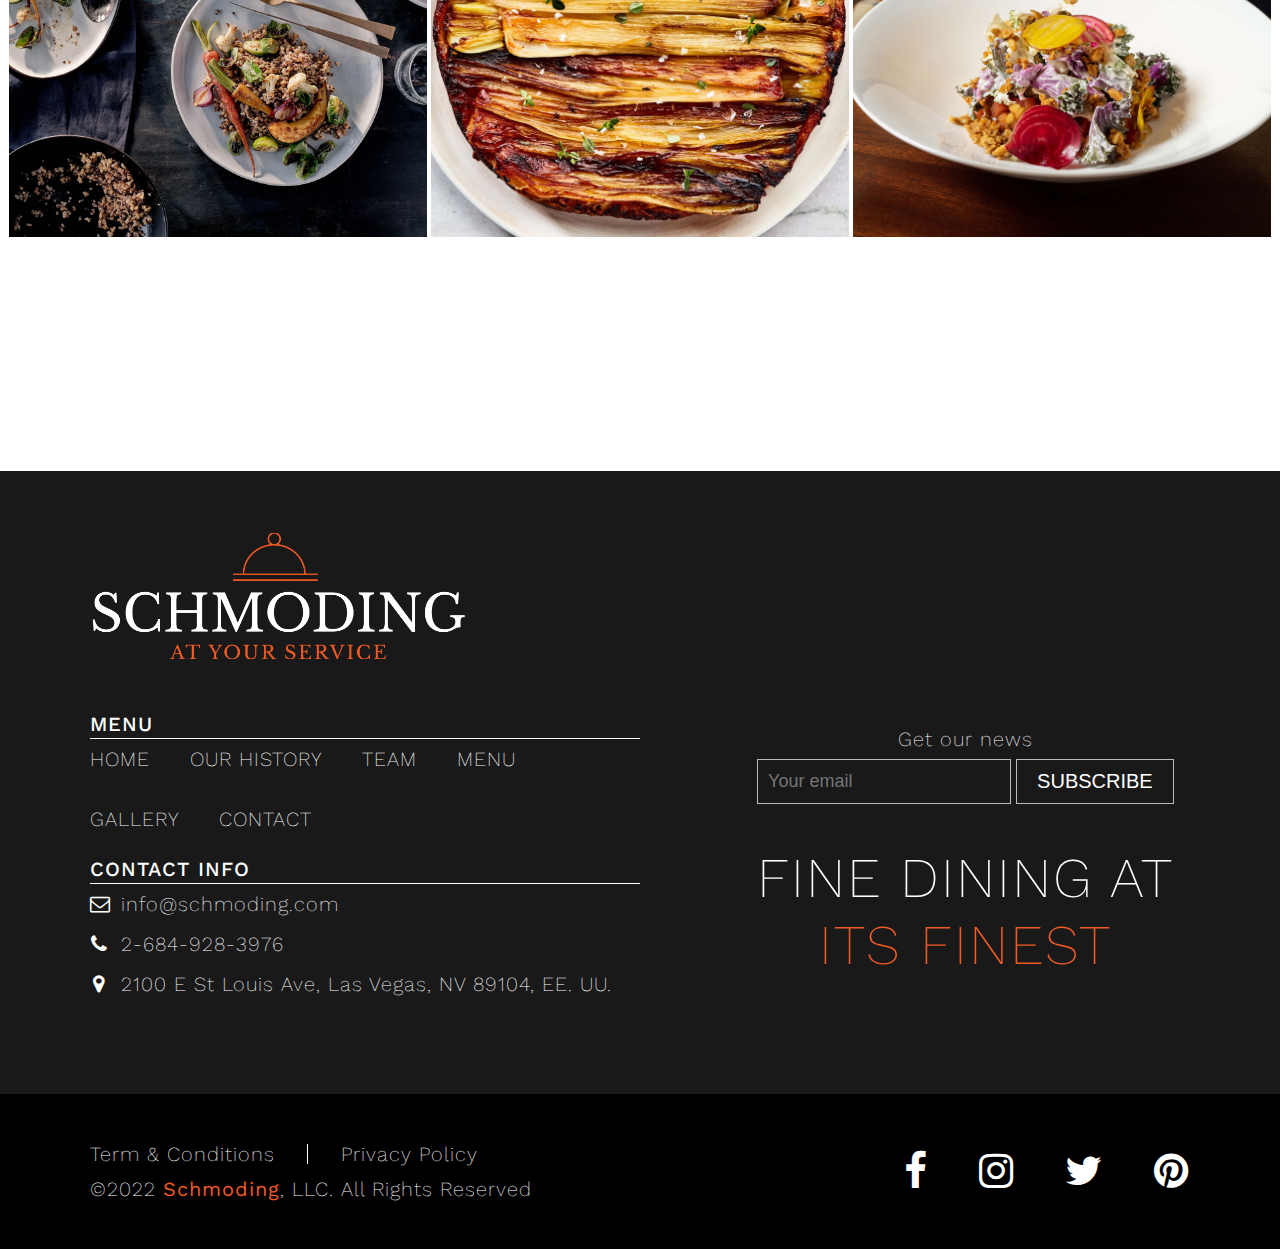
<file: menu.html>
<!DOCTYPE html>
<html lang="en">
<head>
    <meta charset="UTF-8">
    <meta http-equiv="X-UA-Compatible" content="IE=edge">
    <meta name="viewport" content="width=device-width, initial-scale=1.0">
    <link rel="stylesheet" href="css/reset.css">
    <link rel="stylesheet" href="css/generalStyles.css">
    <link rel="stylesheet" href="css/menu.css">
    <link rel="stylesheet" href="css/media-queries.css">
    <link rel="stylesheet" href="font-awesome-4.7.0/css/font-awesome.min.css">

    <script src="js/tasting-menu.js" defer></script>
    <title>Menu</title>
</head>
<body>
    <div class="container menu-container">
        <nav>
            <input class="checkbox" type="checkbox" name="" id="" />
            <div class="hamburger-lines">
              <span class="line line1"></span>
              <span class="line line2"></span>
              <span class="line line3"></span>
            </div>
            <div class="logo">
                <a href="index.html"><div class="logo-img"></div></a>
            </div>
            <ul class="nav-menu">
                <li><a href="index.html">Home</a></li>
                <li><a href="index.html#our-history">Our history</a></li>
                <li><a href="team.html">Team</a></li>
                <li><a href="" class="active-nav">Menu</a></li>
                <li><a href="#gallery">Gallery</a></li>
                <li><a href="contact.html">Contact</a></li>
            </ul>
            <a href="contact.html#reservations" class="nav-reserve">Reserve now</a>
        </nav>

        <section class="main-dishes">
            <div class="title">
                <h4>main dishes</h4>
                <h1>Leading <span>show</span></h1>
                <p>Our main dishes features an array of exquisite dishes. They will for sure to tantalize your taste buds!</p>
            </div>
            <div class="main-dishes-content">
                <div class="top">
                    <div>
                        <div class="main-dish-img"><img src="imgs/menu_imgs/main-food5.jpg" alt="Sea bass wrapped in prawns image"></div>
                        <div class="main-dish-text">
                            <h6>Sea bass wrapped in prawns</h6>
                            <p>Its flesh is firm and lean, with a mild, delicate flavor. Make sure the uncooked flesh is sparkling white and translucent, not opaque.<br><br>
                                The Sea Bass is tender and flaky with a mild sweet flavor, and the lemon butter sauce with those delectable shrimp take the sea bass to the next level!</p>
                        </div>
                    </div>
                    <div>
                        <div class="main-dish-img"><img src="imgs/menu_imgs/main-food6.jpg" alt="Lobster Carpaccio image"></div>
                        <div class="main-dish-text">
                            <h6>Lobster Carpaccio</h6>
                            <p>This dish features thinly sliced Maine lobster meat, drizzled with a light lemon vinaigrette. It is perfect for a summertime meal, or as an elegant appetizer.<br><br>
                                The lobster is sweet and tender, and the acidity of the lemon cuts through the richness of the dish.
                            </p>
                        </div>
                    </div>
                </div>
                <div class="bottom">
                    <div class="row">
                        <div>
                            <div class="main-dish-img"><img src="imgs/menu_imgs/main-food1.jpg" alt="Lamb Loin with Fennel Genoise Image"></div>
                            <div class="main-dish-text">
                                <h6>Lamb Loin with Fennel Genoise</h6>
                                <p>Tender lamb chops braised in wine and served with pea puree and freshly made fennel-flavoured crust.</p>
                            </div>
                        </div>
                        <div>
                            <div class="main-dish-text">
                                <h6>Bourbon Chicken Liver Pâté</h6>
                                <p>This chicken liver dish was inspired by Clementine's recipe with honey and rye, and also by a spare pound of chicken livers.</p>
                            </div>
                            <div class="main-dish-img"><img src="imgs/menu_imgs/main-food2.jpg" alt="Bourbon Chicken Liver Pâté image"></div>
                        </div>
                    </div>

                    <div class="row">
                        <div>
                            <div class="main-dish-img"><img src="imgs/menu_imgs/main-food3.jpg" alt="Lobster Thermidor image"></div>
                            <div class="main-dish-text">
                                <h6>Lobster Thermidor</h6>
                                <p>A classic French dish where the lobster shell is stuffed with a creamy mixture of meat, egg yolks and brandy.</p>
                            </div>
                        </div>
                        <div>
                            <div class="main-dish-text">
                                <h6>Turkey GrandMeatloaf</h6>
                                <p>This flavorful meatloaf gets its moisture from finely chopped cremini mushrooms and milk-soaked breadcrumbs.</p>
                            </div>
                            <div class="main-dish-img"><img src="imgs/menu_imgs/main-food4.jpg" alt="Turkey GrandMeatloaf image"></div>
                        </div>
                    </div>
                </div>
            </div>
        </section>

        <section class="tasting-menus">
            <div class="title" id="menus">
                <h4>tasting menus</h4>
                <h1>Enjoy <span>the taste</span></h1>
                <p>The tasting menu will be made for the whole table. A tasting menu will be served for bookings of more than 4 people due to the complexity of the menus.</p>
            </div>
            <div class="menu-selection-bar">
                <div class="selections">
                    <p class="menu-selected" data-menu="classic">classic</p>
                    <p data-menu="experimental">Experimental</p>
                    <p data-menu="sea-special">Sea Special</p>
                </div>
                <hr>  
            </div>
            <div class="menus">
                <div class="menu" id="menu-classic" data-number="1">
                    <h5>main dishes</h5>
                    <hr>
                    <div class="menu-main-dishes">
                        <div>
                            <h6>Steelhead Trout Roe</h6>
                            <p>Smoked over Applewood, orange tinted, has a distinctive tiger's eye marking on each bead.</p>
                        </div>
                        <div>
                            <h6>Fish with White Asparagus</h6>
                            <p>Fresh white fish, butter, lemon, and parsley.</p>
                        </div>
                        <div>
                            <h6>Turbot and Morels</h6>
                            <p>Magnificent turbot with morels, crisp chicken skin, peas and vin jaune sauce.</p>
                        </div>
                        <div>
                            <h6>John Dory and crayfish</h6>
                            <p>John Dory cut into rings and filled with black truffle, crayfish with white wine and black pepper sauce.</p>
                        </div>
                        <div>
                            <h6>Red Mullet</h6>
                            <p>A cassolette of white asparagus and morels, or red mullet with crispy scales served with black garlic and saffron sauce.</p>
                        </div>
                        <div>
                            <h6>Saffron Risotto</h6>
                            <p>A signature dish is the simple but perfect saffron risotto with liquorice powder.</p>
                        </div>
                        <div>
                            <h6>Duck, mushroom and foie gras</h6>
                            <p>Simple duck breasts are enhanced with a rich duck sauce, confit leg, seared foie gras.</p>
                        </div>
                        <div>
                            <h6>Langoustine Ravioli</h6>
                            <p>Langoustine ravioli with a shellfish and black truffle veloute topped with a delicate pepper tuile</p>
                        </div>
                    </div>
                    <h5>desserts</h5>
                    <hr>
                    <div class="menu-desserts">
                        <div>
                            <h6>Chocolat au Crumble de Fraises</h6>
                            <p>A cookie base, the chocolate ball acts like a dish and holds the strawberry and crumble.</p>
                        </div>
                        <div>
                            <h6>Payard</h6>
                            <p>Chocolate mousse and hazelnut mousse layered with a hazelnut dacquoise over a hazelnut wafer covered in a chocolate glaze</p>
                        </div>
                        <div>
                            <h6>Maison Kayser</h6>
                            <p>Raspberry mousse, crème brûlée center, raspberry biscuit and raspberry glaze.</p>
                        </div>
                    </div>
                </div>
                <div class="menu" id="menu-experimental" data-number="2">
                    <h5>main dishes</h5>
                    <hr>
                    <div class="menu-main-dishes">
                        <div>
                            <h6>Beef Wellington</h6>
                            <p>Beef tenderloin wrapped in layers of pâté, duxelles, parma ham, and puff pastry, then baked</p>
                        </div>
                        <div>
                            <h6>Veal Oscar</h6>
                            <p>Sauteed veal cutlets topped with crab meat, and an emulsified butter sauce such as Hollandaise or Béarnaise.</p>
                        </div>
                        <div>
                            <h6>Oysters Rockefeller</h6>
                            <p>Oysters on the half shell, parsley and other green herbs, and breadcrumbs, then baked or grilled.</p>
                        </div>
                        <div>
                            <h6>Chateaubriand with foie gras</h6>
                            <p>Foie Gras Injected Chateaubriand is elegantly trussed and served with freshly cracked black peppercornsshrimp</p>
                        </div>
                        <div>
                            <h6>Shrimp scampi with orzo</h6>
                            <p>Lobster-like crustaceans called scampi, sauce of garlic, butter, and white wine.</p>
                        </div>
                    </div>
                    <h5>desserts</h5>
                    <hr>
                    <div class="menu-desserts">
                        <div>
                            <h6>Baked Alaska</h6>
                            <p>Ice cream base placed in a mold containing sheets of cake or Christmas pudding and covered with meringue.</p>
                        </div>
                        <div>
                            <h6>Panna cotta</h6>
                            <p>Milk cream, sugar, cream cheese and gelling agents, garnished with red fruit jams.</p>
                        </div>
                        <div>
                            <h6>Crème brulee</h6>
                            <p>cream with its surface dusted with sugar in order to burn it and thus obtain a thin crunchy layer of caramel.</p>
                        </div>
                    </div>
                </div>
            </div>
        </section>

        <section class="gallery">
            <div class="title" id="gallery">
                <h4>our photos</h4>
                <h1>our <span>experiences</span></h1>
                <p>Welcome to our gallery. Here you will be able to see our wonderful restaurant, its kitchen and food!</p>
            </div>
            <div class="gallery-photos menu-gallery">
                <div class="gallery-photo"><img src="imgs/menu_imgs/gallery/gallery1.jpg" alt="chef working"></div>
                <div class="gallery-photo"><img src="imgs/home_imgs/gallery/gallery5.jpg" alt="nice dish"></div>
                <div class="gallery-photo"><img src="imgs/home_imgs/gallery/gallery3.jpg" alt="vegetarian plate"></div>
                <div class="gallery-photo"><img src="imgs/home_imgs/gallery/gallery4.jpg" alt="wondeful dessert"></div>
                <div class="gallery-photo"><img src="imgs/menu_imgs/gallery/gallery4.jpg" alt="fish dish"></div>
                <div class="gallery-photo"><img src="imgs/home_imgs/gallery/gallery6.jpg" alt="appetizing meat dish"></div>
                <div class="gallery-photo"><img src="imgs/home_imgs/gallery/gallery2.jpg" alt="amazing dessert"></div>
                <div class="gallery-photo"><img src="imgs/menu_imgs/gallery/gallery3.jpg" alt="another fish dish"></div>
                <div class="gallery-photo"><img src="imgs/menu_imgs/gallery/gallery5.jpg" alt="the perfect dessert"></div>
                <div class="gallery-photo"><img src="imgs/home_imgs/gallery/gallery1.jpg" alt="buffet"></div>
                <div class="gallery-photo"><img src="imgs/menu_imgs/gallery/gallery6.jpg" alt="apple pie?"></div>
                <div class="gallery-photo"><img src="imgs/menu_imgs/gallery/gallery7.jpg" alt="insane dessert"></div>
            </div>
        </section>

        <section class="footer">
            <div class="footer-top">
                <div class="footer-logo"></div>
                <div class="footer-top-content"> 
                    <div class="footer-top-right">
                        <div class="footer-top-right-content">
                            <div class="newsletter">
                                <p>Get our news</p>
                                <form action="">
                                    <input type="text" placeholder="Your email">
                                    <input type="submit" value="subscribe">
                                </form>
                            </div>
                            <div class="footer-legend">
                                <h1>fine dining at <span>its finest</span></h1>
                            </div>
                        </div>
                    </div>
                    <div class="footer-top-left">
                        <p class="footer-row-title">Menu</p>
                        <div class="footer-menu">
                            <a href="index.html">Home</a>
                            <a href="index.html#our-history">Our history</a>
                            <a href="team.html">team</a>
                            <a href="">menu</a>
                            <a href="#gallery">gallery</a>
                            <a href="contact.html">contact</a>
                        </div>

                        <p class="footer-row-title">Contact info</p>
                        <div class="contact-info">
                            <div class="email">
                                <div class="contact-info-icon"><i class="fa fa-envelope-o" aria-hidden="true"></i></div>
                                <a href="">info@schmoding.com</a>
                            </div>
                            <div class="phone">
                                <div class="contact-info-icon"><i class="fa fa-phone" aria-hidden="true"></i></div>
                                <a href="">2-684-928-3976</a>
                            </div>
                            <div class="location">
                                <div class="contact-info-icon"><i class="fa fa-map-marker" aria-hidden="true"></i></div>
                                <a href="">2100 E St Louis Ave, Las Vegas, NV 89104, EE. UU.</a>
                            </div>
                        </div>
                    </div>
                </div>
            </div>
            <div class="footer-bottom">
                <div class="footer-bottom-text">
                    <div class="terms">
                        <a href="">Term & Conditions</a>
                        <a href="">Privacy Policy</a>
                    </div>
                    <p class="copyright">©2022 <span>Schmoding</span>, LLC. All Rights Reserved</p>
                </div>
                <div class="social-media">
                    <a href=""><i class="fa fa-facebook" aria-hidden="true"></i></a>
                    <a href=""><i class="fa fa-instagram" aria-hidden="true"></i></a>
                    <a href=""><i class="fa fa-twitter" aria-hidden="true"></i></a>
                    <a href=""><i class="fa fa-pinterest" aria-hidden="true"></i></a>
                </div>
            </div>
        </section>
    </div>
</body>
</html>
</file>
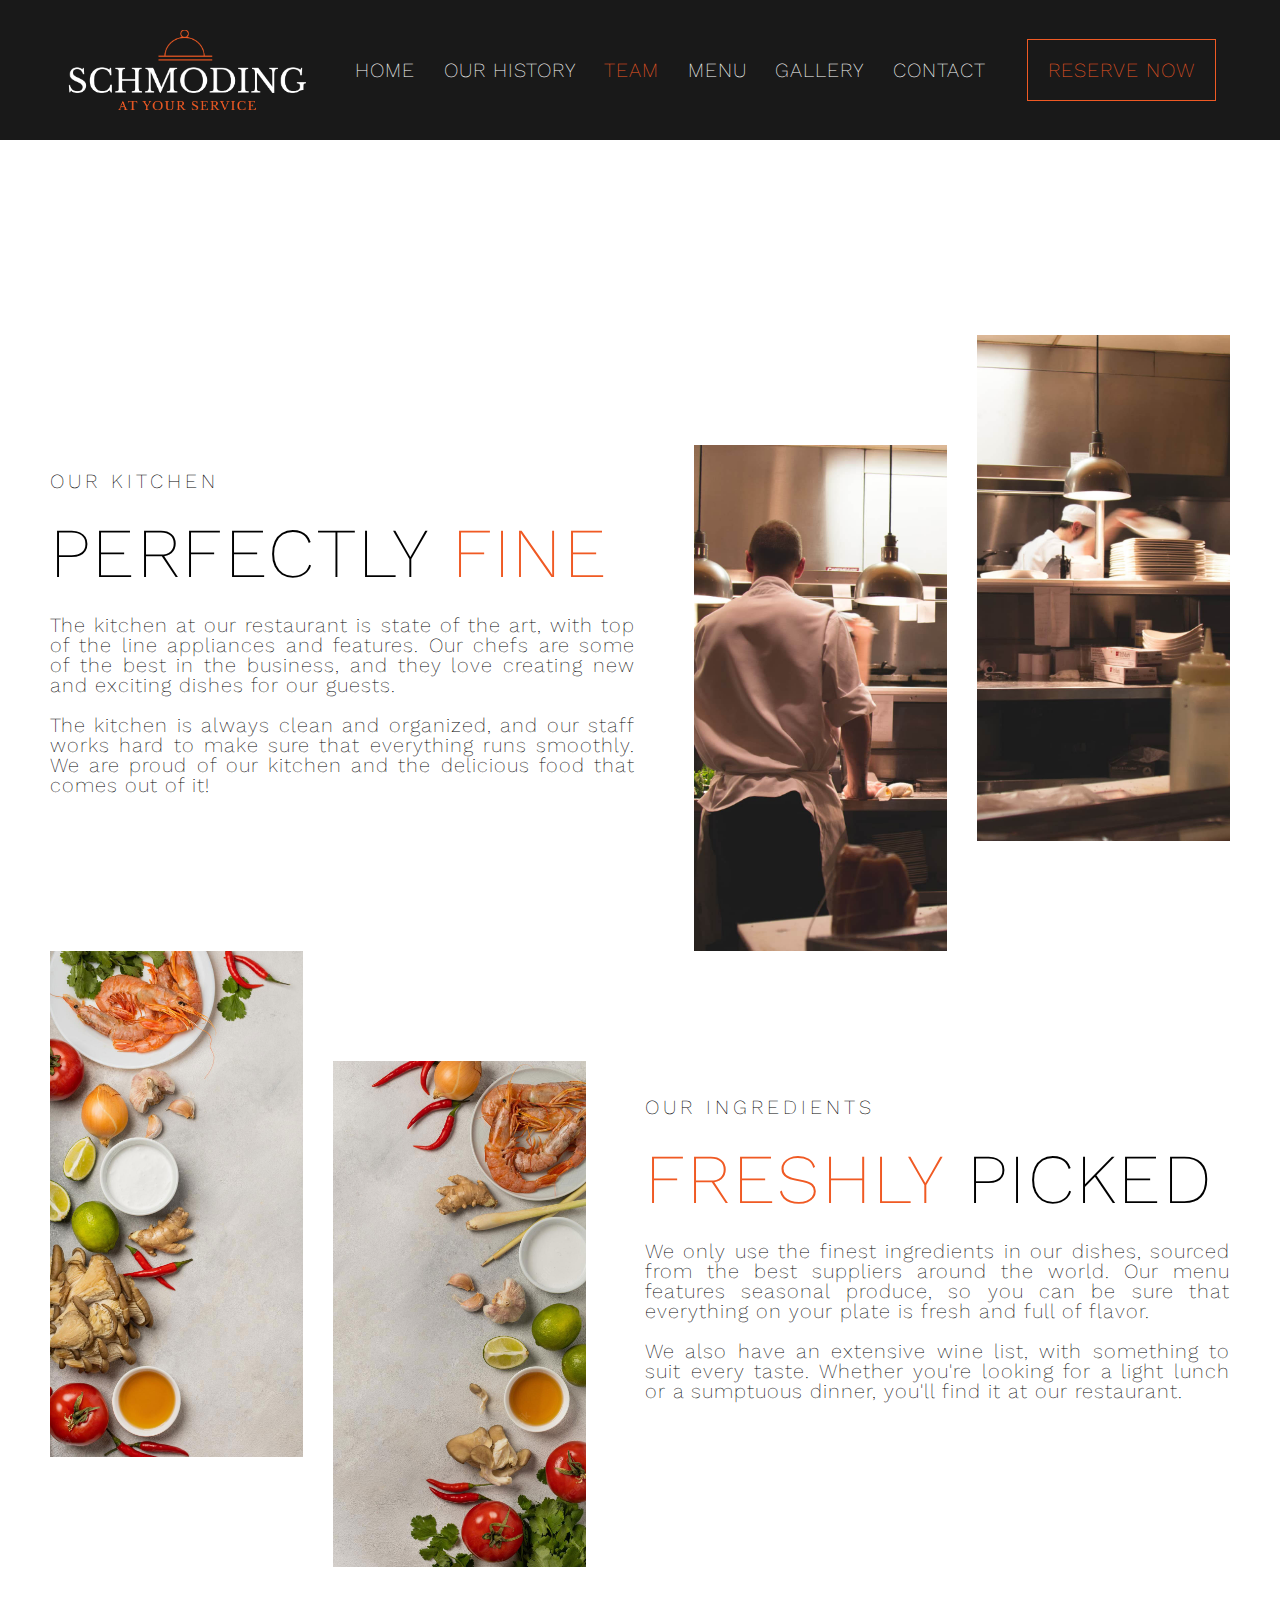
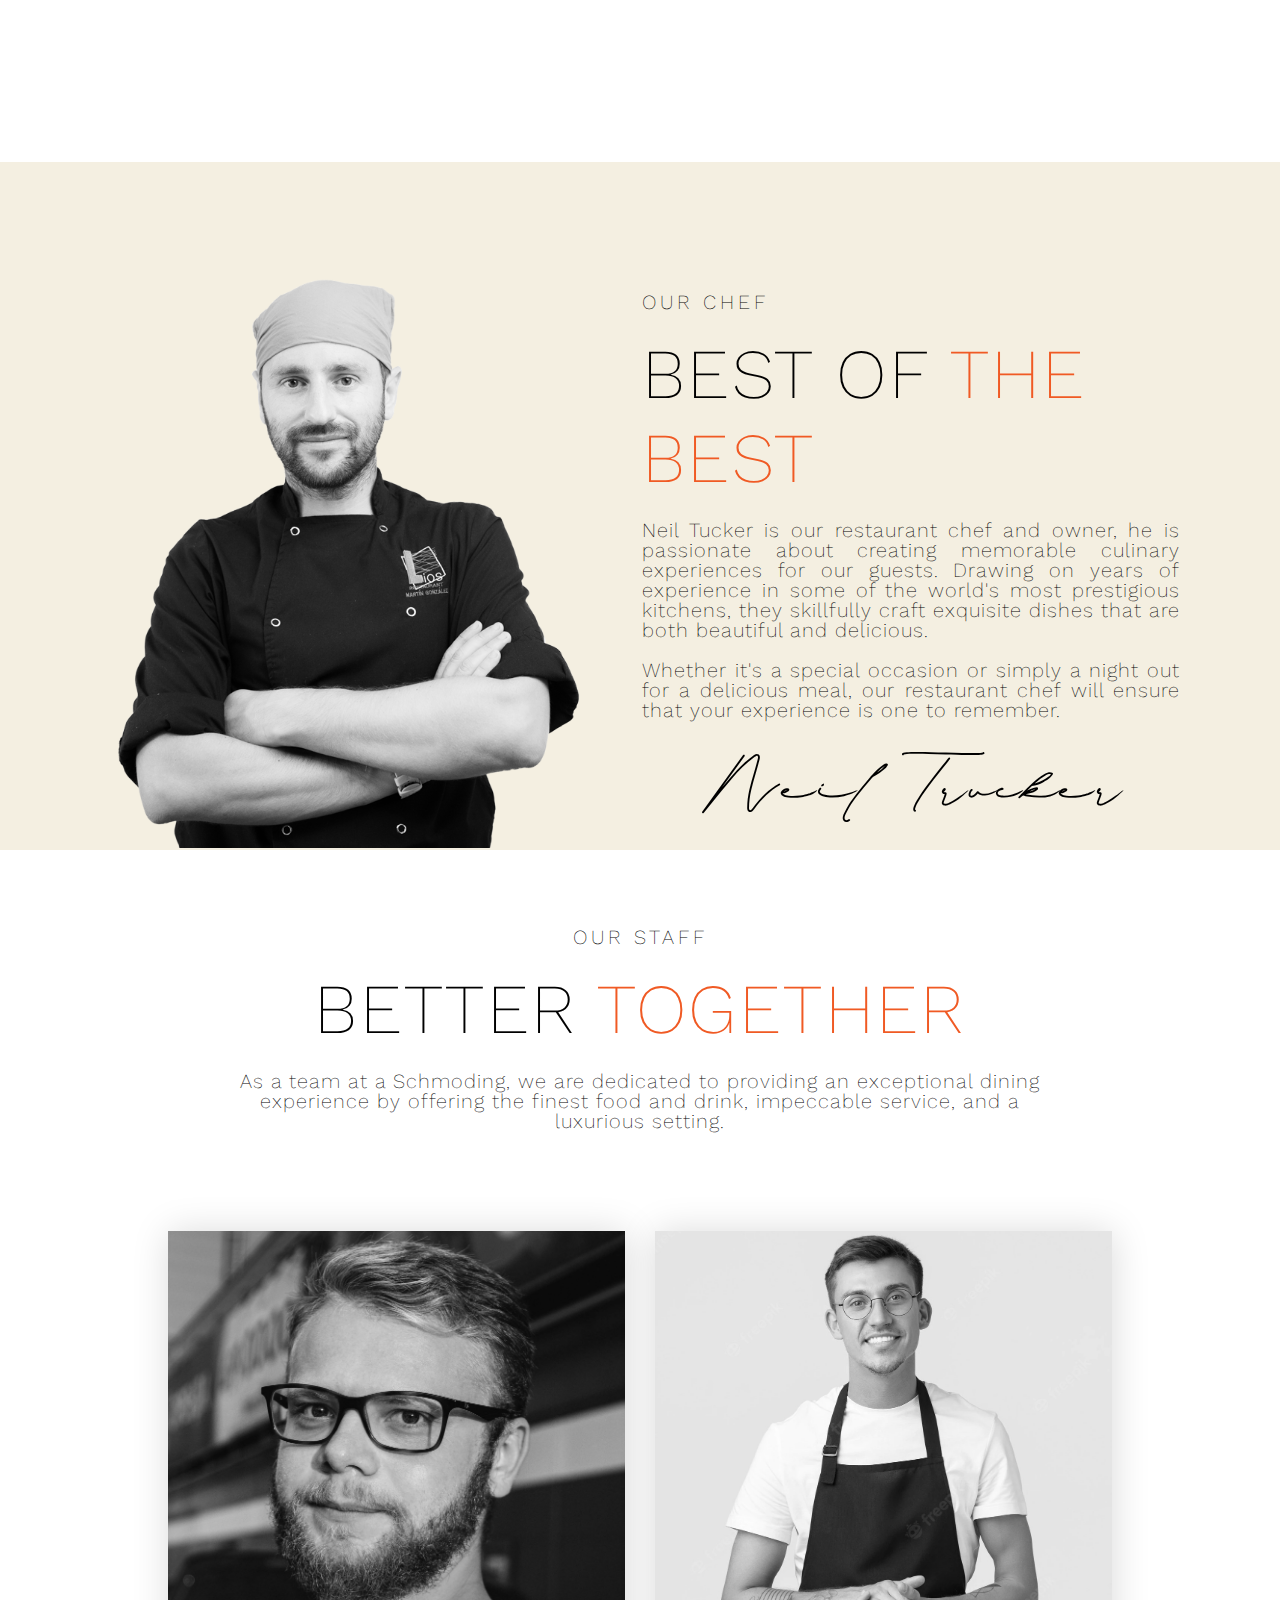
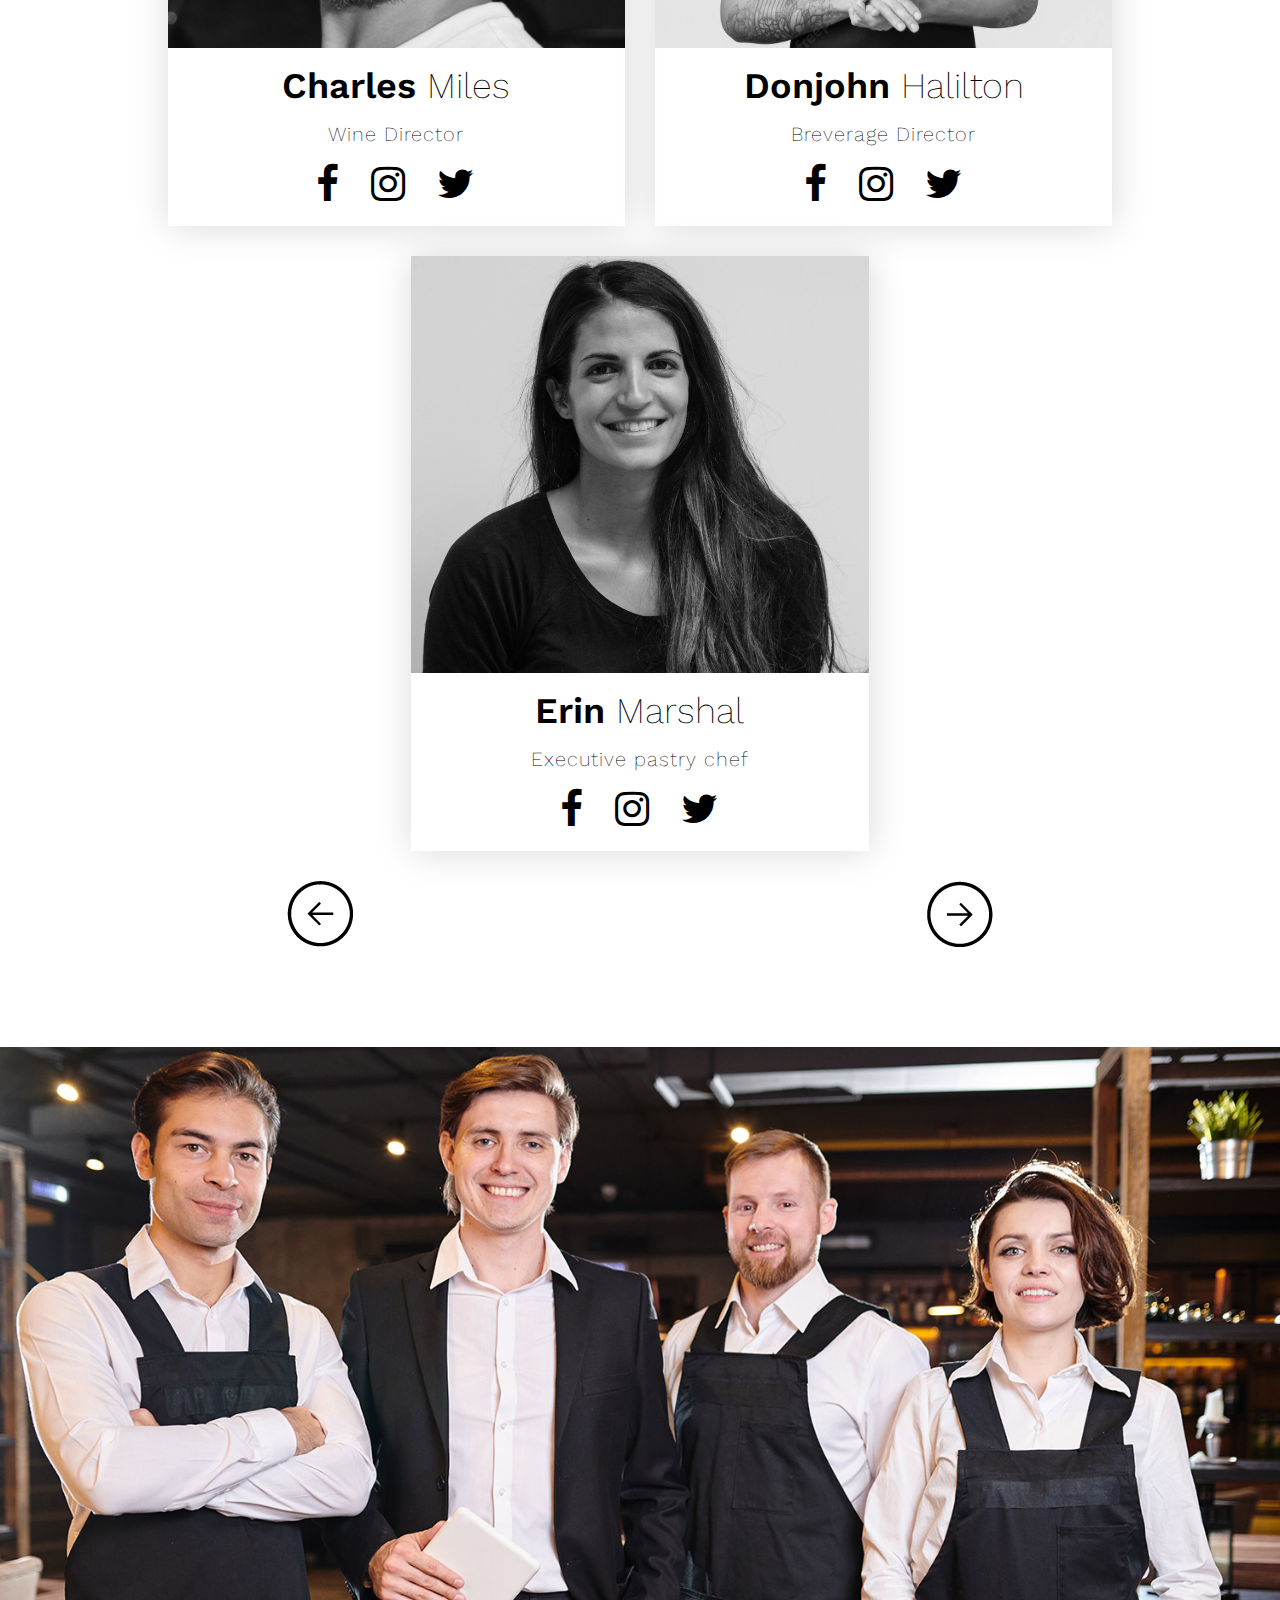
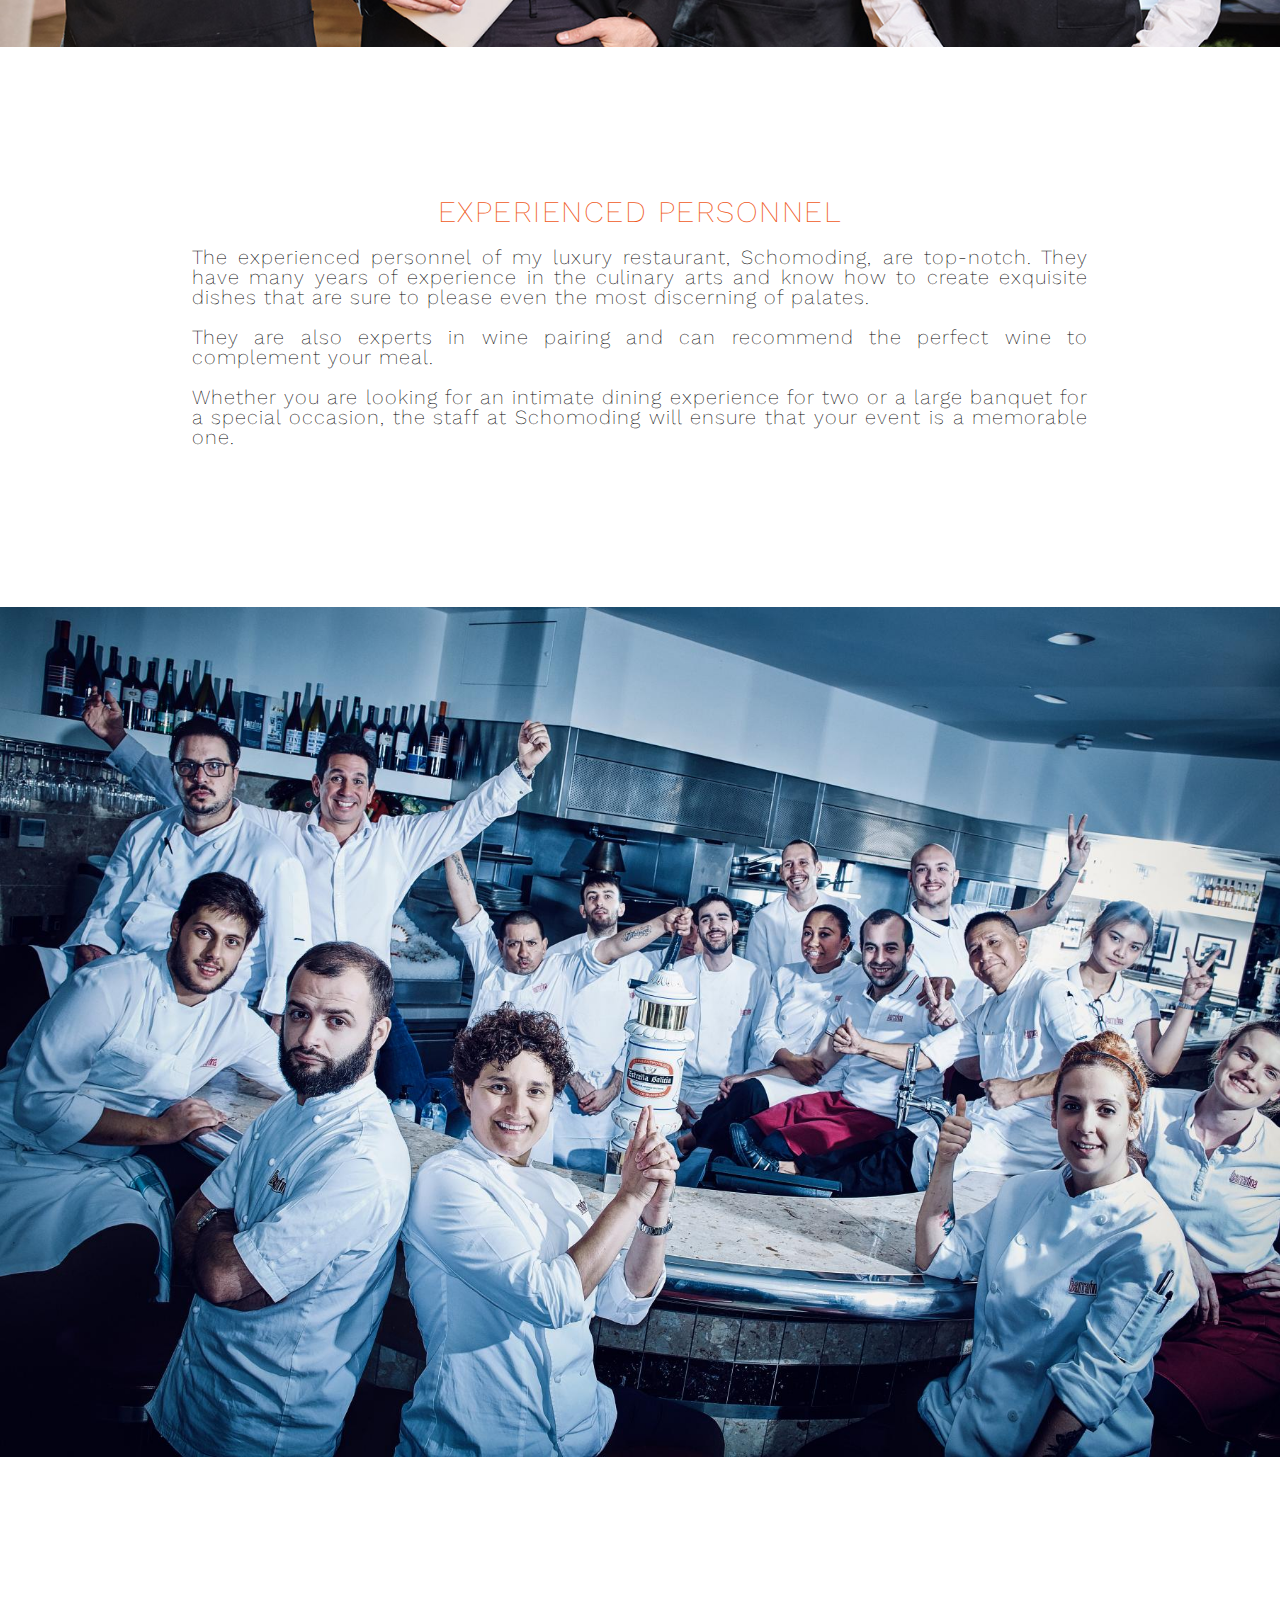
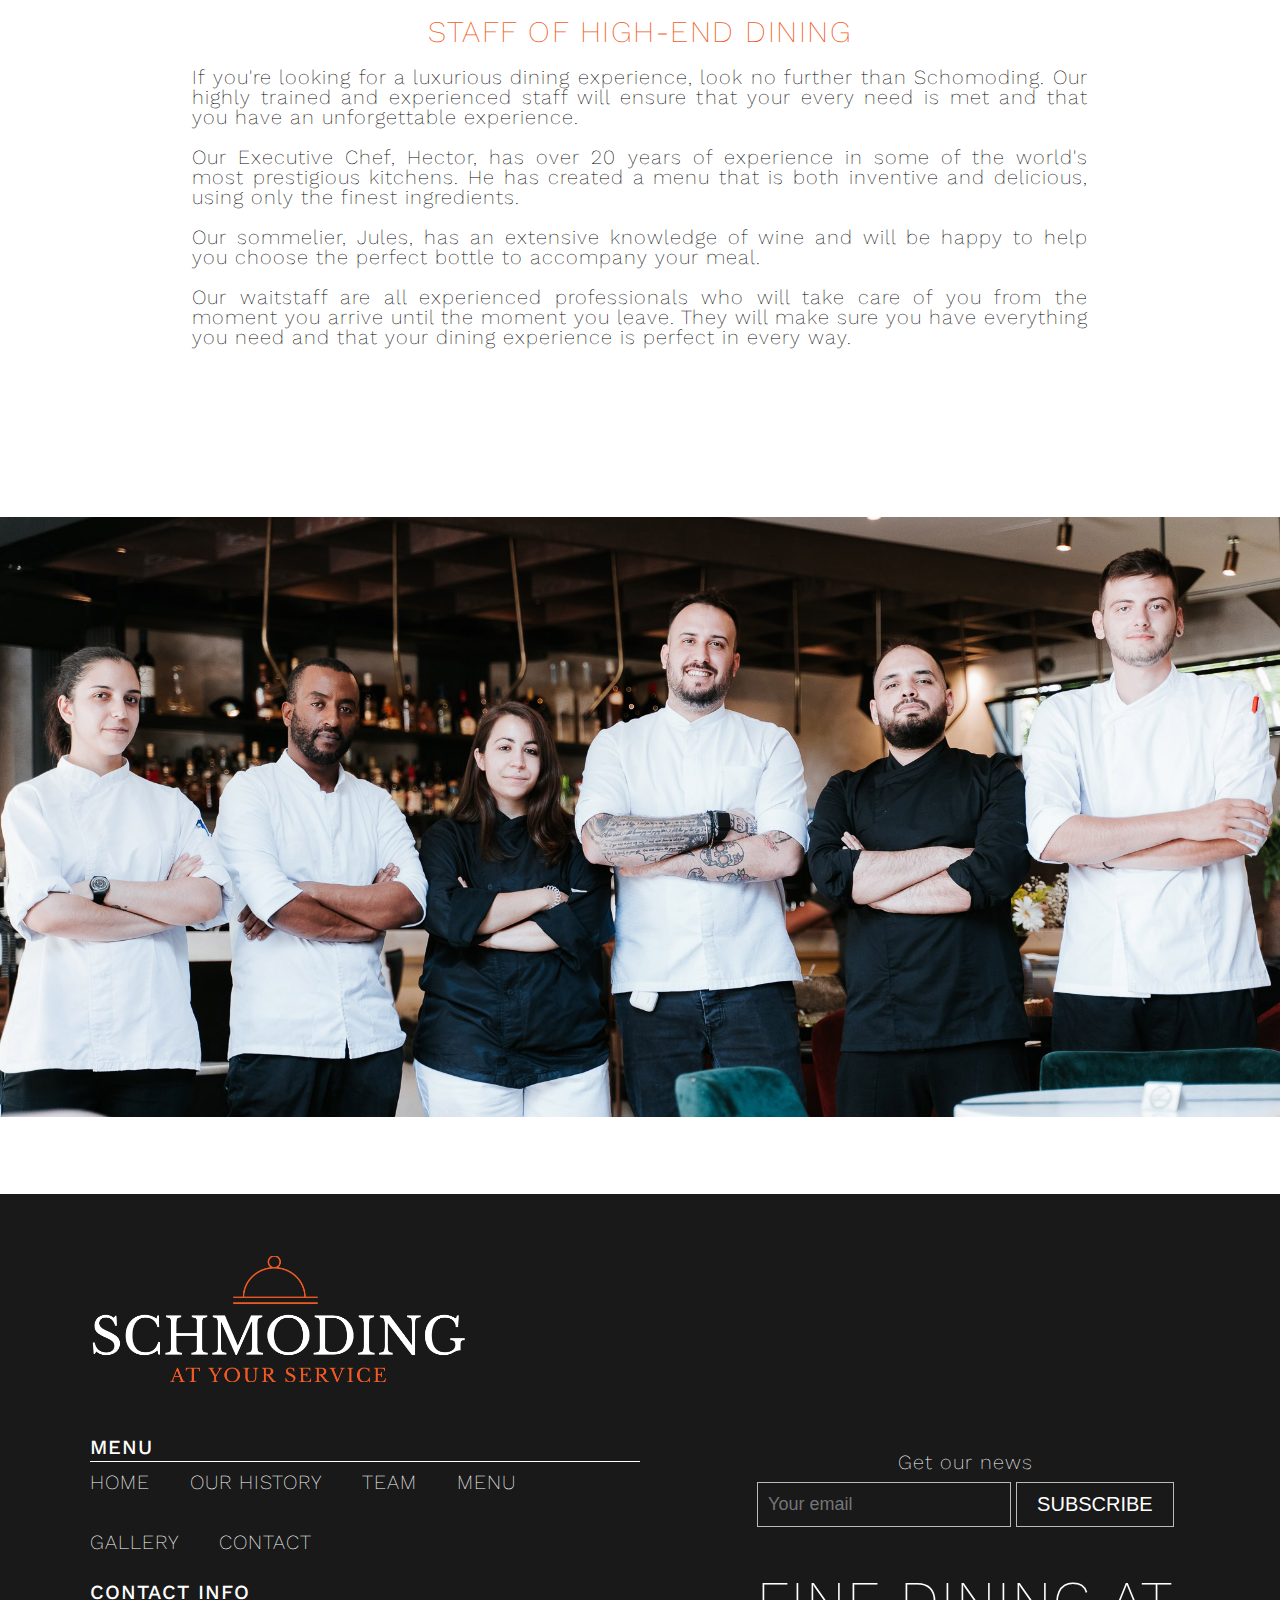
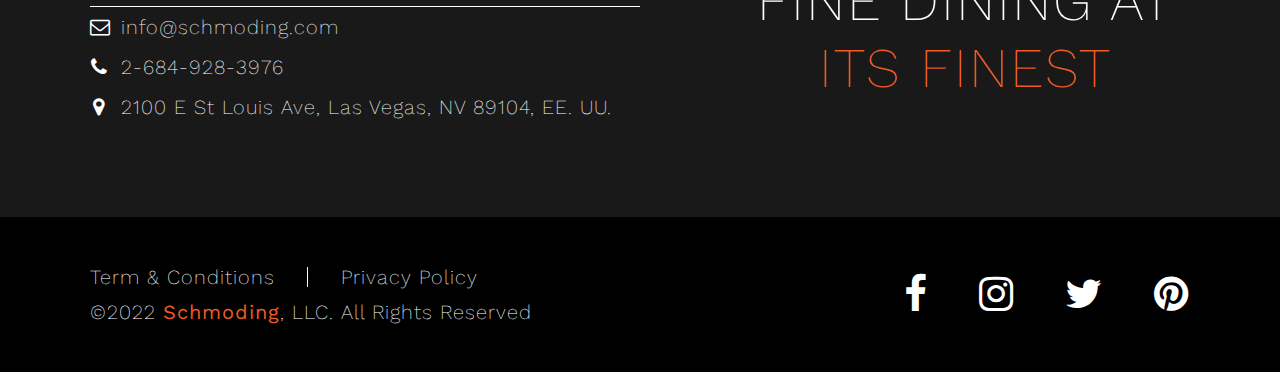
<file: team.html>
<!DOCTYPE html>
<html lang="en">
<head>
    <meta charset="UTF-8">
    <meta http-equiv="X-UA-Compatible" content="IE=edge">
    <meta name="viewport" content="width=device-width, initial-scale=1.0">
    <link rel="stylesheet" href="css/reset.css">
    <link rel="stylesheet" href="css/generalStyles.css">
    <link rel="stylesheet" href="css/team.css">
    <link rel="stylesheet" href="css/media-queries.css">
    <link rel="stylesheet" href="font-awesome-4.7.0/css/font-awesome.min.css">
    <title>Team</title>
</head>
<body>
    <div class="container">
        <nav>
            <input class="checkbox" type="checkbox" name="" id="" />
            <div class="hamburger-lines">
              <span class="line line1"></span>
              <span class="line line2"></span>
              <span class="line line3"></span>
            </div>
            <div class="logo">
                <a href="index.html"><div class="logo-img"></div></a>
            </div>
            <ul class="nav-menu">
                <li><a href="index.html">Home</a></li>
                <li><a href="index.html#our-history">Our history</a></li>
                <li><a href="" class="active-nav">Team</a></li>
                <li><a href="menu.html">Menu</a></li>
                <li><a href="menu.html#gallery">Gallery</a></li>
                <li><a href="contact.html">Contact</a></li>
            </ul>
            <a href="contact.html#reservations" class="nav-reserve">Reserve now</a>
        </nav>

        <section class="kitchen">
            <div class="row">
                <div class="kitchen-row-filter"></div>
                <div class="title">
                    <h4>our kitchen</h4>
                    <h1>perfectly <span>fine</span></h1>
                    <p>The kitchen at our restaurant is state of the art, with top of the line appliances and features. Our chefs are some of the best in the business, and they love creating new and exciting dishes for our guests.<br><br> 
                        The kitchen is always clean and organized, and our staff works hard to make sure that everything runs smoothly. We are proud of our kitchen and the delicious food that comes out of it!</p>
                </div>
                <div class="kitchen-photos-up kitchen-photos">
                    <div></div>
                    <div></div>
                </div>
            </div>
            <div class="row">
                <div class="kitchen-row-filter"></div>
                <div class="kitchen-photos-down kitchen-photos">
                    <div></div>
                    <div></div>
                </div>
                <div class="title">
                    <h4>our ingredients</h4>
                    <h1><span>freshly</span> picked</h1>
                    <p>We only use the finest ingredients in our dishes, sourced from the best suppliers around the world. Our menu features seasonal produce, so you can be sure that everything on your plate is fresh and full of flavor.<br><br> 
                        We also have an extensive wine list, with something to suit every taste. Whether you're looking for a light lunch or a sumptuous dinner, you'll find it at our restaurant.</p>
                </div>
            </div>
        </section>

        <section class="our-chef">
            <div class="title" id="chef">
                <h4>our chef</h4>
                <h1>best of <span>the best</span></h1>
                <p>Neil Tucker is our restaurant chef and owner, he is passionate about creating memorable culinary experiences for our guests. Drawing on years of experience in some of the world's most prestigious kitchens, they skillfully craft exquisite dishes that are both beautiful and delicious.<br><br> 
                    Whether it's a special occasion or simply a night out for a delicious meal, our restaurant chef will ensure that your experience is one to remember.
                </p>
                <p class="chef-signature-team">Neil Trucker</p>
            </div>
            <div class="chef-img"></div>
        </section>

        <section class="our-staff">
            <div class="title" id="staff">
                <h4>our staff</h4>
                <h1>better <span>together</span></h1>
                <p>As a team at a Schmoding, we are dedicated to providing an exceptional dining experience by offering the finest food and drink, impeccable service, and a luxurious setting.
                </p>
            </div>
            <div class="staff-box-container">
                <div class="left"><img src="imgs/team_imgs/staff/left.png" alt="left arrow"></div>
                <div class="staff-box">
                    <div class="staff-box-img-wrapper">
                        <div class="staff-box-img"></div>
                    </div>
                    <div class="staff-box-content">
                        <h3><span>Charles</span> Miles</h3>
                        <p>Wine Director</p>
                        <div class="staff-social-media">
                            <a href=""><i class="fa fa-facebook" aria-hidden="true"></i></a>
                            <a href=""><i class="fa fa-instagram" aria-hidden="true"></i></a>
                            <a href=""><i class="fa fa-twitter" aria-hidden="true"></i></a>
                        </div>
                    </div>
                </div>
                <div class="staff-box">
                    <div class="staff-box-img-wrapper">
                        <div class="staff-box-img"></div>
                    </div>
                    <div class="staff-box-content">
                        <h3><span>Donjohn</span> Halilton</h3>
                        <p>Breverage Director</p>
                        <div class="staff-social-media">
                            <a href=""><i class="fa fa-facebook" aria-hidden="true"></i></a>
                            <a href=""><i class="fa fa-instagram" aria-hidden="true"></i></a>
                            <a href=""><i class="fa fa-twitter" aria-hidden="true"></i></a>
                        </div>
                    </div>
                </div>
                <div class="staff-box">
                    <div class="staff-box-img-wrapper">
                        <div class="staff-box-img"></div>
                    </div>
                    <div class="staff-box-content">
                        <h3><span>Erin</span> Marshal</h3>
                        <p>Executive pastry chef</p>
                        <div class="staff-social-media">
                            <a href=""><i class="fa fa-facebook" aria-hidden="true"></i></a>
                            <a href=""><i class="fa fa-instagram" aria-hidden="true"></i></a>
                            <a href=""><i class="fa fa-twitter" aria-hidden="true"></i></a>
                        </div>
                    </div>
                </div>
                <div class="arrows-mobile">
                    <div class="left-mobile"><img src="imgs/team_imgs/staff/left.png" alt="left arrow"></div>
                    <div class="right-mobile"><img src="imgs/team_imgs/staff/right.png" alt="right arrow"></div>
                </div>
                <div class="right"><img src="imgs/team_imgs/staff/right.png" alt="right arrow"></div>
            </div>
            <div class="staff-group-imgs">
                <div class="group-row">
                    <div class="group-img"></div>
                    <div class="group-text">
                        <h2>Experienced personnel</h2>
                        <p>The experienced personnel of my luxury restaurant, Schomoding, are top-notch. They have many years of experience in the culinary arts and know how to create exquisite dishes that are sure to please even the most discerning of palates.<br><br>
                            They are also experts in wine pairing and can recommend the perfect wine to complement your meal.<br><br>
                            Whether you are looking for an intimate dining experience for two or a large banquet for a special occasion, the staff at Schomoding will ensure that your event is a memorable one.</p>
                    </div>
                </div>
                <div class="group-row">
                    <div class="group-img"></div>
                </div>
                <div class="group-row">
                    <div class="group-text">
                        <h2>Staff of high-end dining</h2>
                        <p>If you're looking for a luxurious dining experience, look no further than Schomoding. Our highly trained and experienced staff will ensure that your every need is met and that you have an unforgettable experience.<br><br>
                            Our Executive Chef, Hector, has over 20 years of experience in some of the world's most prestigious kitchens. He has created a menu that is both inventive and delicious, using only the finest ingredients.<br><br>
                            Our sommelier, Jules, has an extensive knowledge of wine and will be happy to help you choose the perfect bottle to accompany your meal.<br><br>
                            Our waitstaff are all experienced professionals who will take care of you from the moment you arrive until the moment you leave. They will make sure you have everything you need and that your dining experience is perfect in every way.<br><br>
                        </p>
                    </div>
                    <div class="group-img"></div>
                </div>
            </div>
        </section>

        <section class="footer">
            <div class="footer-top">
                <div class="footer-logo"></div>
                <div class="footer-top-content"> 
                    <div class="footer-top-right">
                        <div class="footer-top-right-content">
                            <div class="newsletter">
                                <p>Get our news</p>
                                <form action="">
                                    <input type="text" placeholder="Your email">
                                    <input type="submit" value="subscribe">
                                </form>
                            </div>
                            <div class="footer-legend">
                                <h1>fine dining at <span>its finest</span></h1>
                            </div>
                        </div>
                    </div>
                    <div class="footer-top-left">
                        <p class="footer-row-title">Menu</p>
                        <div class="footer-menu">
                            <a href="index.html#hero">Home</a>
                            <a href="index.html#our-history">Our history</a>
                            <a href="">team</a>
                            <a href="menu.html">menu</a>
                            <a href="menu.html#gallery">gallery</a>
                            <a href="contact.html">contact</a>
                        </div>

                        <p class="footer-row-title">Contact info</p>
                        <div class="contact-info">
                            <div class="email">
                                <div class="contact-info-icon"><i class="fa fa-envelope-o" aria-hidden="true"></i></div>
                                <a href="">info@schmoding.com</a>
                            </div>
                            <div class="phone">
                                <div class="contact-info-icon"><i class="fa fa-phone" aria-hidden="true"></i></div>
                                <a href="">2-684-928-3976</a>
                            </div>
                            <div class="location">
                                <div class="contact-info-icon"><i class="fa fa-map-marker" aria-hidden="true"></i></div>
                                <a href="">2100 E St Louis Ave, Las Vegas, NV 89104, EE. UU.</a>
                            </div>
                        </div>
                    </div>
                </div>
            </div>
            <div class="footer-bottom">
                <div class="footer-bottom-text">
                    <div class="terms">
                        <a href="">Term & Conditions</a>
                        <a href="">Privacy Policy</a>
                    </div>
                    <p class="copyright">©2022 <span>Schmoding</span>, LLC. All Rights Reserved</p>
                </div>
                <div class="social-media">
                    <a href=""><i class="fa fa-facebook" aria-hidden="true"></i></a>
                    <a href=""><i class="fa fa-instagram" aria-hidden="true"></i></a>
                    <a href=""><i class="fa fa-twitter" aria-hidden="true"></i></a>
                    <a href=""><i class="fa fa-pinterest" aria-hidden="true"></i></a>
                </div>
            </div>
        </section>
    </div>
</body>
</html>
</file>
<file: css/generalStyles.css>
@import url('https://fonts.googleapis.com/css2?family=Libre+Baskerville&family=Work+Sans:wght@300;400;500;600&display=swap');
:root{
    --main-color: white;
    --secondary-color: #F05A24;
    --gray-color: #191919; 
    --section-background: #F4EFE1;
}
@font-face {
    font-family: signature-collection;
    src: url(../fonts/Signatgure/Signature\ Collection.ttf);
}

@font-face {
    font-family: signature-home;
    src: url(../fonts/Signature_home/Thomson\ Signate.otf);
}

body, html{
    scroll-behavior: smooth;
    height: 100%;
    font-weight: 200;
    font-family: "Work Sans";
    font-size: 3.7vw;
}

p{
    letter-spacing: 0.05em;
    font-size: 1em;
}

h1{
    letter-spacing: 0.035em;
    text-transform: uppercase;
    font-size: 2.7em;
}

h2{
    margin-bottom: min(5vw, 20px);
    text-align: center;
    font-size: 1.5em;
    letter-spacing: 0.05em;
    text-transform: uppercase;
    color: var(--secondary-color);
}

h3{
    font-size: 1.8em;
}

h3 span{
    color:black;
    font-weight: 600;
}

h4{
    margin-bottom: min(2vw, 20px);
    text-transform: uppercase;
    font-size: 1em;
    letter-spacing: 0.2em;
}

h5{
    font-family: "Libre Baskerville";
    text-transform: uppercase;
    font-size: 2em;
}

h6{
    font-family: "Libre Baskerville";
    font-size: 1.5em;
    line-height: 1.1;
    margin-bottom: min(3vw, 20px);
}

span{
    color: var(--secondary-color);
}

a{
    transition: all .5s ease;
    letter-spacing: 0.05em;
    display: inline-block;
    font-size: 1em;
    text-decoration: none;
    color: white;
    padding: 1em;
    text-transform: uppercase;
}

.title{
    width: 90%;
    margin: 0 auto;
    text-align: center;
}

.title p{
    width: 85%;
    margin: min(5vw, 20px) auto;
}

.active-nav{
    color: var(--secondary-color);
}

/* --------------------- Hero and nav section ---------------------*/
.nav-reserve{
    display: none;
    z-index: 99;
}

nav{
    position: relative;
    padding: 20px 5%;
    height: 52px;
    display: flex;
    justify-content: space-between;
}


nav .nav-menu{
    top: 0;
    left: 0;
    position: fixed;
    background-color: var(--gray-color);
    z-index: 10;
}

.nav-menu a:hover{
    color: var(--secondary-color);
}

.logo a{
    padding: 0;
    height: 100%;
}

.logo{
    height: 100%;
}

.logo .logo-img{
    position: relative;
    z-index: 999;
    width: min(70vw, 150px);
    height: 100%;
    background-image: url(../imgs/home_imgs/logo.png);
    background-size: contain;
    background-position: center center;
    background-repeat: no-repeat;
}

nav .checkbox {
    position: absolute;
    display: block;
    height: 22px;
    width: 32px;
    top: 35px;
    right: 20px;
    z-index: 999;
    opacity: 0;
    cursor: pointer;
}

nav .hamburger-lines {
    z-index: 99;
    display: block;
    height: 22px;
    width: 32px;
    position: absolute;
    top: 35px;
    right: 20px;
    display: flex;
    flex-direction: column;
    justify-content: space-between;
}
  
nav .hamburger-lines .line {
    display: block;
    height: 2px;
    width: 100%;
    border-radius: 10px;
    background: white;
}
  
nav .hamburger-lines .line1 {
    transform-origin: 0% 0%;
    transition: transform 0.4s ease-in-out;
}
  
nav .hamburger-lines .line2 {
    transition: transform 0.2s ease-in-out;
}
  
nav .hamburger-lines .line3 {
    transform-origin: 0% 100%;
    transition: transform 0.4s ease-in-out;
}

nav .nav-menu {
    height: 100vh;
    width: 100%;
    transform: translateY(-150%);
    display: flex;
    gap: 7%;
    justify-content: center;
    flex-direction: column;
    transition: transform 0.5s ease-in-out;
    text-align: center;
}

nav .nav-menu a{
    padding: 0;
}
  
nav .nav-menu li {
    font-size: 2.3em;
}

nav input[type="checkbox"]:checked ~ .nav-menu {
    transform: translateY(0);
}

nav input[type="checkbox"]:checked ~ .hamburger-lines, nav input[type="checkbox"]:checked{
    position: fixed;
}
  
nav input[type="checkbox"]:checked ~ .hamburger-lines .line1 {
    transform: rotate(45deg);
}
  
nav input[type="checkbox"]:checked ~ .hamburger-lines .line2 {
    transform: scaleY(0);
}
  
nav input[type="checkbox"]:checked ~ .hamburger-lines .line3 {
    transform: rotate(-45deg);
}

nav input[type="checkbox"]:checked ~ .logo .logo-img {
    position: fixed;
    height: 52px;
}

/* --------------------- Footer section ---------------------*/
.footer{
    color: white;
    width: 100%;
}

.footer-top{
    background-color: var(--gray-color);
    padding: min(10vw, 60px) min(10vw, 50px);
}

.footer-logo{
    width: 100%;
    height: min(30vw, 120px);

    display: inline-block;

    background-image: url(../imgs/home_imgs/logo.png);
    background-size: contain;
    background-position: center center;
    background-repeat: no-repeat;
}

.footer-legend{
    display: none;
}

.newsletter{
    width: fit-content;
    margin: 30px auto;
}

.newsletter p{
    text-align: center;
    margin-bottom: 10px;
}

.footer form{
    display: flex;
    gap: 5px;
    flex-wrap: wrap;
    justify-content: center;
    align-content: center;
}

.footer form input:focus::placeholder {
    color: transparent;
}

.footer form input[type=text]{
    color: white;
    font-size: .9em;
    padding: 10px;
    border: 1px solid rgba(255, 255, 255, .7);

    outline: 0;
    background-color: var(--gray-color);
}

.footer form input[type=submit]{
    font-size: 1em;
    transition: all .5s ease;
    cursor: pointer;

    padding: 10px 20px;
    border: 1px solid rgba(255, 255, 255, .7);

    outline: 0;
    background-color: var(--gray-color);
    text-transform: uppercase;
    color: white;
}

.footer form input[type=submit]:hover{
    background-color: var(--main-color);
    color: black;
}

.footer-row-title{
    text-transform: uppercase;
    position: relative;
    padding-bottom: 5px;
    font-weight: 500;
    margin-bottom: 10px;
}

.footer-row-title::before{
    content: "";
    position: absolute;
    bottom: 0;
    height: 1px;
    background-color: white;
    width: 100%;

}

.footer-top-left .footer-menu{
    text-transform: uppercase;
    display: flex;
    flex-wrap: wrap;
    gap: 10px;
    margin-bottom: 30px;
}

.footer-top-left .footer-menu > *{
    padding: 0;
}

.footer-top-left .footer-menu > *:hover{
    color: var(--secondary-color);
}

.contact-info{
    display: flex;
    flex-direction: column;
    gap: 20px;
}

.contact-info > *{
    display: flex;
    gap: 13px;
}

.contact-info a{
    display: flex;
    align-items: center;
    align-content: center;
}

.contact-info-icon{
    width: 18px;
    text-align: center;
}

.contact-info a{
    padding: 0;
    text-transform: none;
}

.contact-info a:hover{
    color: var(--secondary-color);
}

.footer-bottom{
    display: flex;
    gap: 30px;
    flex-direction: column;
    justify-content: center;
    align-items: center;
    align-content: center;

    text-align: center;
    padding: 30px 0;
    background-color: black;
}s

.footer-bottom .terms{
    display: flex;
    justify-content: center;
    gap: 50px;
}

.footer-bottom .terms a:first-child{
    position: relative;
}

.footer-bottom .terms a:first-child::after{
    content: "";
    position: absolute;
    height: 100%;
    border-right: 1px solid var(--main-color);
    right: -18%;
}

.footer-bottom a{
    text-transform: none;
    padding: 0;
}

.footer-bottom a:hover{
    color: var(--secondary-color);
}

.copyright span{
    font-weight: 400;
}

.footer-bottom-text{
    display: flex;
    flex-direction: column;
    gap: 15px;
    text-align: center;
}

.footer-bottom .social-media{
    display: flex;
    gap: min(8vw, 30px);
    font-size: min(10vw, 35px);
}

.footer-bottom .social-media a:hover{
    color: var(--secondary-color);
}

.terms{
    display: flex;
    justify-content: center;
    gap: 15%;
}

/* --------------------- General Gallery section ---------------------*/
.gallery{
    padding: 77px 0;
}
.gallery-photos{
    display: flex;
    justify-content: center;
    flex-wrap: wrap;
}

.gallery-photos .gallery-photo{
    transition: all .5s ease;
    width: 100%;
    margin: 1px 0;
    text-align: center;
}

.gallery-photos .gallery-photo img{
    width: 99%;
}

.gallery-photo:hover{
    -webkit-filter: brightness(.5);
    filter: brightness(.5);
}
</file>
<file: css/index.css>
/* --------------------- Hero and nav section ---------------------*/
.hero{
    position: relative;
    min-height: max(70vh, 500px);

    background-image: url(../imgs/home_imgs/hero.jpg);
    background-size: cover;
    background-repeat: no-repeat;
    background-position: 73% center;
}

.hero-filter{
    z-index: 1;
    width: 100%;
    height: 100%;
    position: absolute;
    background-color: rgba(0, 0, 0, .55);
}

.legend{
    z-index: 1;
    width: 90%;
    text-align: center;

    position: absolute;
    top: 55%;
    left: 50%;
    transform: translate(-50%, -55%);

    color: white;
}

.legend p{
    width: 80%;
    margin: 20px auto;
}

.legend-buttons{
    display: flex;
    flex-wrap: wrap;
    justify-content: center;
    gap: 20px;
}

.legend a:first-of-type{
    background-color: var(--secondary-color);
    border: 1px solid var(--secondary-color);
}

.legend a:first-of-type:hover{
    background-color: #c04619;
}

.legend a:last-of-type{
    border: 1px solid var(--main-color);
}

.legend a:last-of-type:hover{
    background-color: var(--main-color);
    color: black;
}

/* --------------------- Our history section ---------------------*/
.our-history{
    padding: min(20vw, 77px) 0;
}

.our-history p{
    text-align: justify;
}

.history-text{
    width: 90%;
    margin: 0 auto min(5vw, 60px) auto;
}

.history-right{
    display: flex;
    flex-direction: column;
    gap: min(10vw, 150px);
}

.history-right .history-text{
    margin-bottom: 0;
}

.our-history .signature{
    margin-top: min(10vw, 50px);
    font-size: 4em;
    font-family: signature-home;
    text-align: center;
}

/* --------------------- Chef signature section ---------------------*/
.chef-signature{
    padding: min(20vw, 77px) 0;
    background-color: var(--section-background);
}

.chef-signature .title p{
    text-align: justify;
}

.chef-signature p{
    width: 100%;
}

.chef-signature a{
    border: 1px solid var(--secondary-color);
    color: var(--secondary-color);
}

.chef-signature a:hover{
    background-color: var(--secondary-color);
    color: white;
}

.signature-img{
    border-radius: 50%;
    width: min(90vw, 762px);
    height: min(90vw, 762px);
    margin: 30px auto 0 auto;


    background-image: url(../imgs/home_imgs/chef-signature.jpg);
    background-size: contain;
    background-repeat: no-repeat;
    background-position: center center;
}

/* --------------------- Middle Band section ---------------------*/
.middle-band{
    display: flex;
    align-items: center;
    justify-content: center;
    align-content: center;

    position: relative;
    width: 100%;
    height: min(100vw, 50vh);

    background-image: url(../imgs/home_imgs/middle-img.jpg);
    background-size: cover;
    background-position: center center;
    background-repeat: no-repeat;
    background-attachment: fixed;
}

.middle-band-filter{
    z-index: 1;
    width: 100%;
    height: 100%;
    background-color: rgba(0, 0, 0, .6);
    position: absolute;
}

.middle-band .title{
    color: white;
    position: relative;
    z-index: 2;
}

.middle-band .title h1{
    margin-bottom: min(5vw, 30px);
}

.middle-band-buttons{
    display: flex;
    flex-wrap: wrap;

    align-items: center;
    align-content: center;
    justify-content: center;
    
    gap: 10px;
}

.middle-band-buttons a:first-of-type{
    background-color: var(--secondary-color);
}

.middle-band-buttons a:first-of-type:hover{
    background-color: #c04619;
}

.middle-band-buttons a:last-of-type{
    position: relative;
    text-transform: none;
    padding: 0;
}

.middle-band-buttons a:last-of-type::before{
    transition: all 1s ease;
    content: "";
    width: 0;
    height: 10px;
    border-bottom: 1px solid white;
    position: absolute;
    top: 8px;
}

.middle-band-buttons a:last-of-type:hover::before{
    width: 93%;
}


/* --------------------- Local section ---------------------*/
.local{
    padding: 77px 0;
}

.local .title p{
    text-align: justify;
}

.local-row{
    display: flex;
    flex-wrap: wrap;
    justify-content: center;
    align-items: center;
    align-content: center;
}

.local-row .title{
    margin: 80px 0;
    flex: 1;
    flex-basis: 600px;
}

.local-row .title p{
    width: 90%;
    margin-bottom: 0;
}

.local-row:first-child .local-img, .local-row:last-child .local-img{
    flex: 1.5;
    flex-basis: 600px;
    height: min(100vw, 761px);

    background-size: cover;
    background-position: center center;
    background-repeat: no-repeat;
}

.local-row:first-child .local-img{
    background-image: url(../imgs/home_imgs/our_local/local1.jpg);
}

.local-row:last-child .local-img{
    background-image: url(../imgs/home_imgs/our_local/local3.jpg);
}

.local-row:nth-child(2) .local-img{
    width: 100%;
    height: min(80vw, 573px);

    background-image: url(../imgs/home_imgs/our_local/local2.jpg);
    background-size: cover;
    background-position: center center;
    background-repeat: no-repeat;
}
/* --------------------- Home gallery section ---------------------*/
.home-gallery{
    background-color: var(--section-background);
}

.home-gallery a{
    margin-bottom: min(10vw, 30px);
    border: 1px solid var(--secondary-color);
    color: var(--secondary-color);
}

.home-gallery a:hover{
    background-color: var(--secondary-color);
    color: white;
}

/* --------------------- partners section ---------------------*/
.partners{
    padding: min(10vw, 40px) 0;
    flex-wrap: wrap;
    display: flex;
    justify-content: center;
    align-items: center;
    align-content: center;
}

.partner-img{
    display: flex;
    align-items: center;
    opacity: .3;
    flex-basis: 33%;

    background-size: contain;
    background-position: center center;
    background-repeat: no-repeat;

    height: min(15vw, 40px);

    transition: all 0.5s ease;
}
.partner-img:nth-child(2), .partner-img:nth-child(3), .partner-img:last-child{
    height: min(18vw, 45px);
}

.partner-img:nth-child(4), .partner-img:last-child{
    margin-top: min(5vw, 18px);
}

.partner-img *{
    width: 100%;
    height: 100%;
}

.partner-img:hover{
    opacity: 1
}
</file>
<file: css/media-queries.css>
@media (min-width: 600px){
    body{
        font-size: 2.5vw;
    }

    /* vvvvvvvvvvvvvvvvvvvvvvvvvvvvvvvv TEAM vvvvvvvvvvvvvvvvvvvvvvvvvvvvvvvv*/
    /* --------------------- Kitchen section ---------------------*/
    .kitchen p{
        width: 80%;
    }
}

@media (min-width: 900px){
    body{
        font-size: 20px;
    }

    nav{
        padding: 20px 5%;
        height: 80px;
    }
    
    .logo .logo-img{
        cursor: pointer;
        width: min(70vw, 200px);
        height: 100%;
    }
    
    .title:not(.middle-band .title, .gallery .title, .local .title, .our-chef .title, .our-staff .title, .main-dishes .title, .tasting-menus .title, .contact-form .title, .reservations .title){
        text-align: justify;
    }

    .title p{
        max-width: 800px;
        width: 100%;
    }

    .title:not(.middle-band .title, .gallery .title, .local .title, .our-chef .title, .our-staff .title, .main-dishes .title, .tasting-menus .title) p{
        margin: 20px 0;
    }

    h1{
        font-size: 3.5em;
        line-height: 1.2;
    }

    /* vvvvvvvvvvvvvvvvvvvvvvvvvvvvvvvv HOME vvvvvvvvvvvvvvvvvvvvvvvvvvvvvvvv*/
    /* --------------------- Hero and nav section ---------------------*/
    .hero{
        height: 100vh;
    }
    nav input[type="checkbox"]:checked ~ .logo .logo-img {
        position: relative;
        height: 100%;
    }

    nav .checkbox, nav .hamburger-lines{
        display: none;
    }

    nav .nav-menu{
        position: static;
        background-color: transparent;
        
        height: 100%;
        transform: translate(0);
        flex-direction: row;
        align-items: center;
        justify-content: flex-end;
        gap: 3%;
    }

    nav .nav-menu li{
        font-size: 1em;
    }

    .legend{
        width: 70%;
        top: 50%;
        transform: translate(-50%, -50%);
    }
    
    /* --------------------- Our history section ---------------------*/
    .our-history{
        padding: 0;
        display: flex;
        align-items: center;
    }

    .history-left, .history-right{
        padding: 0 40px;
        position: relative;
        flex: 1;
    }

    .history-right{
        display: flex;
        flex-direction: column;
        gap: 150px;
        flex: 1.5;
    }

    .history-left{
        height: 1500px;
        background-image: url(../imgs/home_imgs/our-history.jpg);
        background-size: cover;
        background-position: center center;
        background-repeat: no-repeat;
    }

    .history-left .history-text:first-child{
        margin-top: 115px;
    }

    .history-left .history-text:last-child{
        margin-bottom: 115px;
    }

    .history-text{
        position: relative;
        width: 100%;
    }

    .history-text:nth-child(2)::before, .history-text:nth-child(2)::after{
        content: "";
        position: absolute;
        left: 50%;
        transform: translateX(-50%);

        width: 100%;
        height: 1px;

        background-color: var(--secondary-color);
    }

    .history-text:nth-child(2)::before{
        top: -75px;
    }

    .history-text:nth-child(2)::after{
        bottom: -75px;
    }

    /* --------------------- Chef signature section ---------------------*/
    .chef-signature{
        display: flex;
        gap: 30px;
        align-items: center;
        align-content: center;
        padding: 200px 30px;
    }

    .signature-img-container{
        flex: 1;
        max-width: 782px;
    }

    .signature-img{
        margin: 0;
        width: 100%;
        padding-bottom: 100%;
        height: 0;
    }

    .chef-signature .title{
        flex: 1;
    }

    /* --------------------- Partners section ---------------------*/

    .partners{
        width: 60%;
        margin: 0 auto;
    }

    .partner-img{
        flex: 1;
        height: 50px;
    }
    
    .partner-img:nth-child(2), .partner-img:nth-child(3), .partner-img:last-child{
        height: 60px;
    }

    .partner-img:first-child{
        margin: 0;
       
    }

    .partner-img:nth-child(4), .partner-img:last-child{
        margin-top: 0;
        
    }

    /* --------------------- Footer section ---------------------*/
    .footer-logo{
        height: 130px;
    }

    .footer-top-left .footer-menu{
        gap: 40px;
    }

    .terms, .copyright{
        width: 100%;
    }

    /* vvvvvvvvvvvvvvvvvvvvvvvvvvvvvvvv TEAM vvvvvvvvvvvvvvvvvvvvvvvvvvvvvvvv*/
    /* --------------------- Kitchen section ---------------------*/
    .kitchen{
        padding: 200px 0;
    }
    .kitchen .row, .kitchen .row:last-child{
        display: flex;
        justify-content: center;
        align-items: center;
        align-content: center;
        gap: 5%;

        padding: 50px;
        color: black;
        background-image: none;
    }
    
    .kitchen .row .title{
        margin: 0;
        width: 100%;
        max-width: 620px;
    }

    .kitchen-row-filter{
        display: none;
    }

    .kitchen-photos{
        display: flex;
        justify-content: center;
        align-items: center;
        align-content: center;
        gap: 30px;
    }

    .kitchen-photos div{
        aspect-ratio: 0.5 / 1;
        background-size: cover;
        background-position: center center;
        background-repeat: no-repeat;
        height: min(40vw, 506px);
    }

    .kitchen-photos-up div:first-child{
        transform: translateY(55px);
        background-image: url(../imgs/team_imgs/kitchen-half1.jpg);
    }

    .kitchen-photos-up div:last-child{
        transform: translateY(-55px);
        background-image: url(../imgs/team_imgs/kitchen-half2.jpg);
    }

    .kitchen-photos-down div:first-child{
        transform: translateY(-55px);
        background-image: url(../imgs/team_imgs/kitchen-half21.jpg);
    }

    .kitchen-photos-down div:last-child{
        transform: translateY(55px);
        background-image: url(../imgs/team_imgs/kitchen-half22.jpg);
    }


    /* vvvvvvvvvvvvvvvvvvvvvvvvvvvvvvvv MENU vvvvvvvvvvvvvvvvvvvvvvvvvvvvvvvv*/

    .gallery-photos .gallery-photo{
        width: 49.6%;
    }

    .menu{
        transition: left 1s ease;
    }

    /* vvvvvvvvvvvvvvvvvvvvvvvvvvvvvvvv CONTACT vvvvvvvvvvvvvvvvvvvvvvvvvvvvvvvv*/
    /* --------------------- Reservation Interface section ---------------------*/
    .monthDayContainer, .schedules > *{
        font-size: 1em;
    }
}
@media (min-width: 1230px){
    /* --------------------- Hero and nav section ---------------------*/
    nav{
        padding: 30px 5%;
        justify-content: center;
        align-items: center;
        align-content: center;
    }

    .logo .logo-img{
        width: 250px;
    }

    nav .nav-menu{
        justify-content: center;
        gap: 4%;
        flex: 5;
    }

    .nav-reserve{
        display: block;
        border: 1px solid var(--secondary-color);
        color: var(--secondary-color);
    }

    .nav-reserve:hover{
        background-color: var(--secondary-color);
        color: var(--main-color);
    }

    .legend{
        width: 650px;
        text-align: left;
        top: 25%;
        left: 8%;
        transform: none;
    }
    
    .legend p {
        margin: 30px 0;
        width: 60%;
    }

    .legend-buttons{
        justify-content: flex-start;
    }

    .gallery{
        padding: 200px 0;
    }
        
    .gallery-photos .gallery-photo{
        width: 33%;
    }
    
    /* --------------------- Our history section ---------------------*/
    .history-left, .history-right{
        padding: 0 9%;
    }

    .history-text:nth-child(2)::before, .history-text:nth-child(2)::after{
        width: 110%;
    }

    /* --------------------- Chef signature section ---------------------*/
    .chef-signature{
        padding: 200px 8%;
        gap: 80px;
    }
    .chef-signature .title p{
        width: 93%;
        margin: 30px 0;
    }

    /* --------------------- Middle band section ---------------------*/
    .middle-band{
        height: 70vh;
    }

    .middle-band .title{
        width: 50%;
    }

    /* --------------------- local section ---------------------*/
    .local{
        display: flex;
        flex-direction: column;
        gap: 20px;

        padding: 200px 40px;
    }

    .local-row .title{
        text-align: justify;
    }

    .local-row .title{
        
        flex: 1;
    }

    .local-row:first-child .title{
        padding-left: 2.5%;
    }

    .local-row:last-child .title{
        padding-right: 2.5%;
    }

    .local-row .title p{
        width: 100%;
        margin: 20px 0;
        margin-bottom: 0;
    }

    .local-row:first-child .local-img, .local-row:last-child .local-img{
        flex: 1.5;
    }

    /* --------------------- Footer section ---------------------*/
    .footer-logo{
        width: 384px;
    }

    .footer-top{
        padding: 60px 7% 100px 7%;
    }

    .footer-top-content{
        padding-top: 50px;
        display: flex;
    }

    .footer-top-content > *{
        flex: 1;
    }

    .footer-top-right{
        display: flex;
        flex-direction: column;
        align-items: flex-end;
        justify-content: center;
        align-content: center;

        order: 1;
    }

    .footer-top-right-content{
        box-sizing: border-box;
        width: 450px;
        height: 250px;
        display: flex;

        flex-direction: column;
        align-items: center;
        justify-content: space-between;
    }
    
    .footer-legend{
        display: block;
    }

    .newsletter{
        margin: 0;
    }

    .footer-legend{
        font-size: .8em;
        text-align: center;
        width: 100%;
    }

    .footer-bottom{
        justify-content: space-between;
        flex-direction: row;
        padding: 50px 7%;
    }

    .footer-bottom .terms{
        justify-content: flex-start;
    }

    .footer-bottom .social-media{
        font-size: 40px;
        gap: 50px;
    }

    /* vvvvvvvvvvvvvvvvvvvvvvvvvvvvvvvv TEAM vvvvvvvvvvvvvvvvvvvvvvvvvvvvvvvv*/
    /* --------------------- Chef section ---------------------*/
    .our-chef{
        padding: 50px 100px 0 100px;

        display: flex;
        justify-content: center;
        align-content: center;
        gap: 50px;
    }

    .our-chef .title{
        margin: 0;
        padding-top: 80px;
        width: fit-content;
        
        text-align: justify;
        order: 1;
    }

    .our-chef .title h1{
        text-align: left;
        order: 1;
    }

    .our-chef .title p{
        max-width: 700px;
        margin: 20px 0 40px 0;
    }

    .chef-signature-team{
        text-align: center;
    }

    .chef-img{
        aspect-ratio: 0.77678571428571 / 1;
        margin: 0;
        height: unset;
        width: min(50vw, 783px);
    }

    /* --------------------- Staff section ---------------------*/
    .group-row .group-text{
        flex: 1;
        text-align: justify;
        padding: 150px 15%;
    }

    .staff-group-imgs .group-img{
        background-position-y: top;
    }

    /* vvvvvvvvvvvvvvvvvvvvvvvvvvvvvvvv MENU vvvvvvvvvvvvvvvvvvvvvvvvvvvvvvvv*/
    /* --------------------- Main dishes section ---------------------*/
    .main-dishes{
        padding: 200px 0;
    }

    .main-dishes-content .top{
        gap: 150px;
    }

    /* --------------------- Tasting Menus section ---------------------*/
    .tasting-menus{
        padding: 200px 0;
    }

    /* vvvvvvvvvvvvvvvvvvvvvvvvvvvvvvvv CONTACT vvvvvvvvvvvvvvvvvvvvvvvvvvvvvvvv*/
    /* --------------------- Contact Form section ---------------------*/
    .contact-form{
        padding: 200px 0 0 0;
    }

    .contact-form-content{
        box-shadow: 0px 0px 40px rgba(0, 0, 0, .2);
        display: flex;
        width: 70%;
        margin: 80px auto 90px auto;
    }

    .contact-form-content form{
        padding: 80px 80px;
    }

    .contact-form-right{
        display: block;
        padding: 50px 50px;
        position: relative;
        background-color: aquamarine;
        background-image: url(../imgs/contact_imgs/contact-back.jpg);
        background-size: cover;
        background-repeat: no-repeat;
        background-position: center bottom;
    }
    
    .contact-form-right p{
        color: white;
        font-family: "Libre Baskerville";
        font-size: 2.6em;
    }
    
    .form-social-media{
        bottom: 50px;
        display: flex;
        flex-wrap: wrap;
        position: absolute;
        align-items: flex-end;
        gap: 40px;
        align-content: flex-end;
        font-size: 2.2em;
    }

    .form-social-media a:hover{
        color: var(--secondary-color);
    }
    
    .form-social-media a{
        padding: 0;
    }

    /* --------------------- Reservation Interface section ---------------------*/
    .reservations{
        padding: 200px 0;
    }

    .reservation-interface{
        width: 75%;
    }

    .calendar-row{
        gap: 30px;
    }

    .monthDayContainer{
        width: 75px;
    }

    .schedules{
        gap: 40px;
    }

    .schedules > *{
        width: 140px;
    }
    
}

@media (min-width: 1600px){
    /* vvvvvvvvvvvvvvvvvvvvvvvvvvvvvvvv HOME vvvvvvvvvvvvvvvvvvvvvvvvvvvvvvvv*/
    /* --------------------- local section ---------------------*/
    .local{
        padding: 200px 100px;
    }

    /* vvvvvvvvvvvvvvvvvvvvvvvvvvvvvvvv TEAM vvvvvvvvvvvvvvvvvvvvvvvvvvvvvvvv*/
    /* --------------------- Chef section ---------------------*/
    .our-chef{
        gap: 80px;
    }

    .our-chef .title{
        padding-top: 200px;
    }
    /* --------------------- Staff section ---------------------*/
    
    .staff-box-container .arrows-mobile{
        display: none;
    }
    
    .staff-box-container .left, .staff-box-container .right{
        display: block;
    }

    .staff-box-container .left{
        margin-right: 40px;
    }

    .staff-box-container .right{
        margin-left: 40px;
    }
    
    .group-row .group-text {
        padding: 0 7%;
    }

    .our-staff{
        padding: 200px 0;
    }

    .our-staff .title p{
        margin: 20px auto 0 auto;
    }

    .staff-group-imgs{
        padding: 0 100px;
    }

    .group-row{
        display: flex;
        align-items: center;
        align-content: center;
    }

    .group-row > .group-img{
        flex: 1.5;
    }

    .group-row .group-text{
        flex: 1;
        text-align: justify;
        padding: 0 2%;
    }

    .staff-group-imgs .group-img{
        transition: filter .5s ease;
        width: 55%;
    }

    .group-row:nth-child(2) .group-img{
        width: 100%;
    }
    
    .group-row:last-child .group-img{
        margin-left: auto;
    }

    /* vvvvvvvvvvvvvvvvvvvvvvvvvvvvvvvv MENU vvvvvvvvvvvvvvvvvvvvvvvvvvvvvvvv*/
    /* --------------------- Tasting Menus section ---------------------*/
    .interface-content{
        flex-direction: row;
    }

    .interface-content > *{
        flex: 1;
    }
}
</file>
<file: css/contact.css>
/* --------------------- Hero and nav section ---------------------*/
nav{
    background-color: var(--gray-color);
    padding: 20px 5%;
}

/* --------------------- Contact Form section ---------------------*/
.contact-form{
    padding: 77px 0 0 0;
}

.contact-form-content{
    width: max(80%, 20vw);
    margin: 0 auto;
}

.contact-form-content > *{
    flex: 1;
}

.contact-form-content form{
    display: flex;
    flex-direction: column;
    gap: 50px;
    padding: 80px 0;
}

.contact-form-content form .form-row{
    display: flex;
    flex-wrap: wrap;
    gap: 40px;
}

input[type=text], textarea{
    font-size: 0.8em;
    transition: all 0.2s ease;
    letter-spacing: 0.05em;
    font-family: "Work Sans";
    resize: none;
    border: 0;
    border-bottom: 1px solid rgba(0, 0, 0, .5);
    background-color: transparent;
    outline: 0;
}

.contact-form-content form .form-row div{
    display: flex;
    gap: 5px;
    flex-direction: column;
    flex: 1;
}

.contact-form-content form .form-row div label{
    position: relative;
    left: -5px;
    font-size: max(1em, 10px);
}

.contact-form-content form input:focus{
    border-bottom: 1px solid var(--secondary-color);
}

.contact-form-content form input:focus::placeholder{
    color: transparent;
}

.contact-form-content form textarea:focus{
    border-bottom: 1px solid var(--secondary-color);
}

.contact-form-content form textarea:focus::placeholder{
    color: transparent;
}

.contact-form-right{
    display: none;
}

.contact-form-content form input[type=submit]{
    cursor: pointer;
    transition: all .5s ease;
    letter-spacing: 0.05em;
    width: fit-content;
    padding: 1em;
    font-size: 1em;
    border: 1px solid var(--secondary-color);
    color: var(--secondary-color);
    outline: 0;
    background: 0;
    font-size: 0.8em;
}

.contact-form-content form input[type=submit]:hover{
    color: white;
    background-color: var(--secondary-color);
}

.contact-map iframe{
    height: max(60vh, 500px);
    width: 100%;
}

/* --------------------- Reservation Interface section ---------------------*/
.reservations{
    background-color: var(--section-background);
    padding: min(20vw, 77px) 0;
}

.reservation-interface{
    width: 90%;
    margin: min(10vw, 80px) auto 0 auto;
    background-color: #F4F4F4;
}

.reservation-interface *{
    letter-spacing: 0;
}

.interface-header{
    background-color: var(--secondary-color);
    height: min(100px, 13vw);
}

.interface-content{
    background-color: #F4F4F4;
    padding: min(3vw, 10px) min(3vw, 10px);
    display: flex;
    flex-direction: column;
    gap: min(3vw, 10px);
}

.interface-content > div{
    background-color: #F4F4F4;
}

.interface-content > div > *{
    box-sizing: border-box;
    background-color: white;
    width: 100%;
    padding: min(5vw, 20px) min(5vw, 30px);
}

.select-time{
    margin: 10px 0;
}

.select-date .date-info{
    margin-bottom: min(20px, 4vw);
    display: flex;
    align-items: flex-end;

    gap: 15px;
}

.select-date .date-info i{
    font-size: 1.5em;
}

.select-date .date-info p:last-child{
    color: #7A7A7A;
    font-size: 0.7em;
    cursor: pointer;
}

.calendar{
    max-width: 720px;
    display: flex;
    flex-wrap: wrap;
    gap: min(20px, 5vw);
}

.monthDayContainer{
    cursor: pointer;
    transition: all 0.3s ease;
    font-size: 0.8em;
    aspect-ratio: 1/1;
    width: 13.4%;
    border: 1px solid rgba(0, 0, 0, .5);
}

.day-text-container{
    width: 100%;
    height: 100%;
    display: flex;
    flex-direction: column;
    gap: min(1vw, 10px);
    justify-content: center;
    align-items: center;
    align-content: center;
}

.monthDayContainer .day-name{
    color: #7A7A7A;
}

.sundayContainer{
    background-color: #C1C1C1;
}

.sundayContainer > *, .sundayContainer .day-name{
    color: white;
    opacity: 0.6;
}

.calendar-selected{
    background-color: var(--secondary-color);
    color: white;
}

.calendar-selected .day-name{
    color: white;
}

.calendar-row{
    width: 100%;
    gap: min(1vw,5px);
    display: flex;
}

.time-info{
    margin-bottom: min(20px, 4vw);
}

.schedules{
    max-width: 720px;
    margin-bottom: min(20px, 4vw);
    display: flex;
    flex-wrap: wrap;
    gap: min(20px, 4vw);
}

.schedules > *{
    cursor: pointer;
    font-size: 0.8em;
    border: 1px solid rgba(0, 0, 0, .5);
    aspect-ratio: 2.5490196078 / 1;
    width: 20%;

    display: flex;
    justify-content: center;
    align-items: center;

    transition: all 0.3s ease;
}

.info-title{
    margin-bottom: min(20px, 4vw);
}

.info-inputs{
    max-width: 720px;
    display: flex;
    flex-wrap: wrap;
    gap: 20px;
    flex: 1;
}

.info-inputs > div{
    flex: 1;
    flex-basis: 46%;
    display: flex;
    flex-direction: column;
}

.guest-number-title{
    margin-bottom: min(3vw, 10px);
}

.guest-range-container{
    display: flex;
    gap: min(5vw, 10px);
}

input[type=range] {
    width: 90%;
    -webkit-appearance: none;
    background: #111;
    outline: none;
    border-radius: 15px;
    overflow: hidden;
    box-shadow: inset 0 0 5px rgba(0, 0, 0, 1);
}
input[type=range]::-webkit-slider-thumb {
    -webkit-appearance: none;
    width: 15px;
    height: 15px;
    border-radius: 50%;
    background: var(--secondary-color);
    cursor: pointer;
    border: 4px solid #333;
    box-shadow: -407px 0 0 400px var(--secondary-color);
}

.details-title{
    width: 100%;
    padding: min(12vw, 25px) 0;
    display: flex;
    justify-content: center;
    align-items: center;
}

.details hr{
    margin: 0 0 min(15vw, 50px) 0;
}

.details-content {
    display: flex;
    flex-direction: column;
    gap: min(15vw, 40px);
}

.details-content > div{
    display: flex;
    justify-content: space-between;
}

.details-content > div p:first-child{
    color: #7A7A7A;
}

.reserve-now{
    padding: min(15vw, 50px) 0 min(5vw, 10px) 0;
    width: 100%;
    display: flex;
    justify-content: center;
    align-items: center;
}

.reserve-now a{
    padding: 1em 3em;
    color: white;
    background-color: var(--secondary-color);
}

.reserve-now a:hover{
    background-color: #c04619;
}
</file>
<file: css/menu.css>
.menu-container{
    overflow-x: hidden;
}
/* --------------------- Hero and nav section ---------------------*/
nav{
    background-color: var(--gray-color);
    padding: 20px 5%;
}

/* --------------------- Main dishes section ---------------------*/
.main-dishes{
    padding: min(30vw, 77px) 0;
}

.main-dishes-content{
    display: flex;
    flex-direction: column;
    gap: min(16vw, 100px);
    margin-top: min(8vw, 50px);
}

.main-dishes-content .top{
    display: flex;
    gap: min(10vw, 80px);
    flex-wrap: wrap;

    justify-content: center;
    align-items: center;
    align-content: center;
    text-align: center;
}

.main-dishes-content img{
    border-radius: 50%;
}

.main-dish-text{
    max-width: min(80vw, 618px);
}

.main-dishes-content .top img{
    width: min(80vw, 618px);
    margin-bottom: min(5vw, 20px);
}

.main-dishes-content .bottom{
    display: flex;
    flex-direction: column;
    gap: min(8vw, 100px);
}

.main-dishes-content .bottom img{
    width: min(35vw, 254px);
}

.main-dishes-content .bottom .row{
    display: flex;
    flex-wrap: wrap;
    justify-content: center;
    align-items: center;
    align-content: center;
    gap: min(8vw, 100px);
}

.main-dishes-content .bottom .row > div{
    display: flex;
    gap: min(3vw, 40px);
    justify-content: center;
    align-items: center;
    align-content: center;
}

.main-dishes-content .bottom .main-dish-text{
    width: min(52vw, 330px);
}

/* --------------------- Tasting Menus section ---------------------*/
.tasting-menus{
    background-color: var(--section-background);
    padding: min(30vw, 77px) 0;
}

.menu-selection-bar{
    height: min(6vw, 30px);
    margin-bottom: min(10vw, 70px);
}

.menu-selection-bar hr{
    margin: 0;
}

.tasting-menus .menu hr{
    margin-top: 0;
    margin-bottom: 20px;
}

.menu-selection-bar .selections{
    height: 100%;
    display: flex;
    justify-content: center;
    align-items: center;
    align-content: center;
    gap: min(5vw, 100px);

    text-transform: uppercase;
    font-weight: 500;
}

.menu-selection-bar .selections p{
    cursor: pointer;
    transition: color .3s ease;
    padding: 0 min(2vw, 15px);
    height: 100%;
}
.menu-selected{
    border-bottom: 4px solid var(--secondary-color);
    color: var(--secondary-color);
}

.menus{
    overflow: hidden;
    position: relative;
}

.menu{
    transition: left .5s ease;
    position: relative;
    top: 0;
    left: 4000px;
    height: 0;
    width: 0;
    margin: 0 auto;
}

#menu-classic{
    position: relative;
    top: 0;
    left: 0;
    width: min(80%, 1150px);
    height: 100%;
}

.menu p{
    max-width: 550px;
}

.menu > div{
    display: flex;
    align-items: center;
    align-content: center;
    gap: min(5vw, 30px);
    flex-wrap: wrap;
}

.menu-main-dishes{
    margin-bottom: min(10vw, 70px);
}

/* --------------------- Menu Gallery section ---------------------*/
.menu-gallery{
    padding: 30px 0;
}
</file>
<file: css/team.css>
/* --------------------- Hero and nav section ---------------------*/
nav{
    background-color: var(--gray-color);
    padding: 20px 5%;
}

/* --------------------- Kitchen section ---------------------*/
.kitchen{
    display: flex;
    flex-direction: column;
    gap: 10px;
}

.kitchen p{
    width: 100%;
}

.kitchen .row{
    position: relative;
    padding: min(30vw, 160px) 0;
    color: white;

    background-image: url(../imgs/team_imgs/kitchen.jfif);
    background-size: cover;
    background-position: center center;
    background-repeat: no-repeat;
}

.kitchen .row:last-child{
    background-image: url(../imgs/team_imgs/kitchen-half2-full.jpg);
}

.kitchen .row .title{
    position: relative;
    z-index: 2;
}

.kitchen-row-filter{
    position: absolute;
    top: 0;
    left: 0;

    background-color: black;

    z-index: 1;
    z-index: 1;
    opacity: .6;
    width: 100%;
    height: 100%;
}

/* --------------------- Chef section ---------------------*/
.our-chef{
    background-color: var(--section-background);
    padding-top: min(30vw, 77px);
}

.our-chef .title p{
    width: 100%;
}

.our-chef .title .chef-signature-team{
    width: 100%;
    font-family: signature-collection;
    font-size: 2.5em;
}

.chef-img{
    height: min(125vw, 1000px);
    margin: auto;

    background-image: url(../imgs/team_imgs/chef.png);
    background-size: contain;
    background-position: center center;
    background-repeat: no-repeat;
}

/* --------------------- Staff section ---------------------*/
.our-staff{
    padding: min(30vw, 77px) 0;
}

.our-staff .title p{
    margin-bottom: 0;
}

.staff-box-container{
    padding: min(20vw, 100px) 0;

    display: flex;
    flex-direction: row;
    flex-wrap: wrap;
    gap: min(6vw, 30px);

    align-items: center;
    align-content: center;
    justify-content: center;
}

.staff-box{
    overflow: hidden;
    aspect-ratio: 0.768224299065420 / 1;
    height: min(100vw, 595px);
    text-align: center;

    box-shadow: 1px 1px 35px rgba(0, 0, 0, .15);
}

.staff-box-img-wrapper{
    overflow: hidden;
    height: 70%;
}

.staff-box-img{
    transition: transform 0.5s ease;
    height: 100%;
    background-image: url(../imgs/team_imgs/staff/staff1.jpg);
    background-size: cover;
    background-repeat: no-repeat;
    background-position: center center;
}

.staff-box-img:hover{
    transform: scale(1.1);
}

.staff-box:nth-child(2) .staff-box-img{
    background-image: url(../imgs/team_imgs/staff/staff2.jpg);
}

.staff-box:nth-child(4) .staff-box-img{
    background-image: url(../imgs/team_imgs/staff/staff3.jpg);
}

.staff-box-content{
    display: flex;
    flex-direction: column;
    gap: min(2vw, 20px);
    align-items: center;
    align-content: center;
    justify-content: center;

    height: 30%;
}

.staff-social-media{
    display: flex;
    gap: min(6vw, 30px);
}

.staff-social-media > *{
    font-size: 2em;
    padding: 0;
    color: black;
}

.staff-social-media a:hover{
    color: var(--secondary-color);
}

.staff-box-container > div img{
    width: min(10vw, 100%);
}

.staff-box-container .arrows-mobile{
    display: flex;
    justify-content: space-around;
    flex-basis: 100%;
}

.left-mobile, .right-mobile{
    display: flex;
    justify-content: center;
}

.staff-box-container .left, .staff-box-container .right{
    display: none;
}

.staff-group-imgs{
    display: flex;
    flex-direction: column;
    gap: 10px;
}

.staff-group-imgs .group-img{
    width: 100%;
    background-size: cover;
    background-position: center center;
    background-repeat: no-repeat;
}

.staff-group-imgs .group-img:first-child{
    height: min(100vw, 600px);
    background-image: url(../imgs/team_imgs/staff/fullteam1.jpg);
}

.group-row:nth-child(2) .group-img{
    height: min(120vw, 850px);
    background-image: url(../imgs/team_imgs/staff/fullteam2.jpg);
}

.group-row:last-child .group-img{
    height: min(100vw, 600px);
    background-image: url(../imgs/team_imgs/staff/fullteam3.jpg);
}

.group-row .group-text{
    padding: min(20vw, 100px) min(8vw, 200px);
    text-align: justify;
}
</file>
